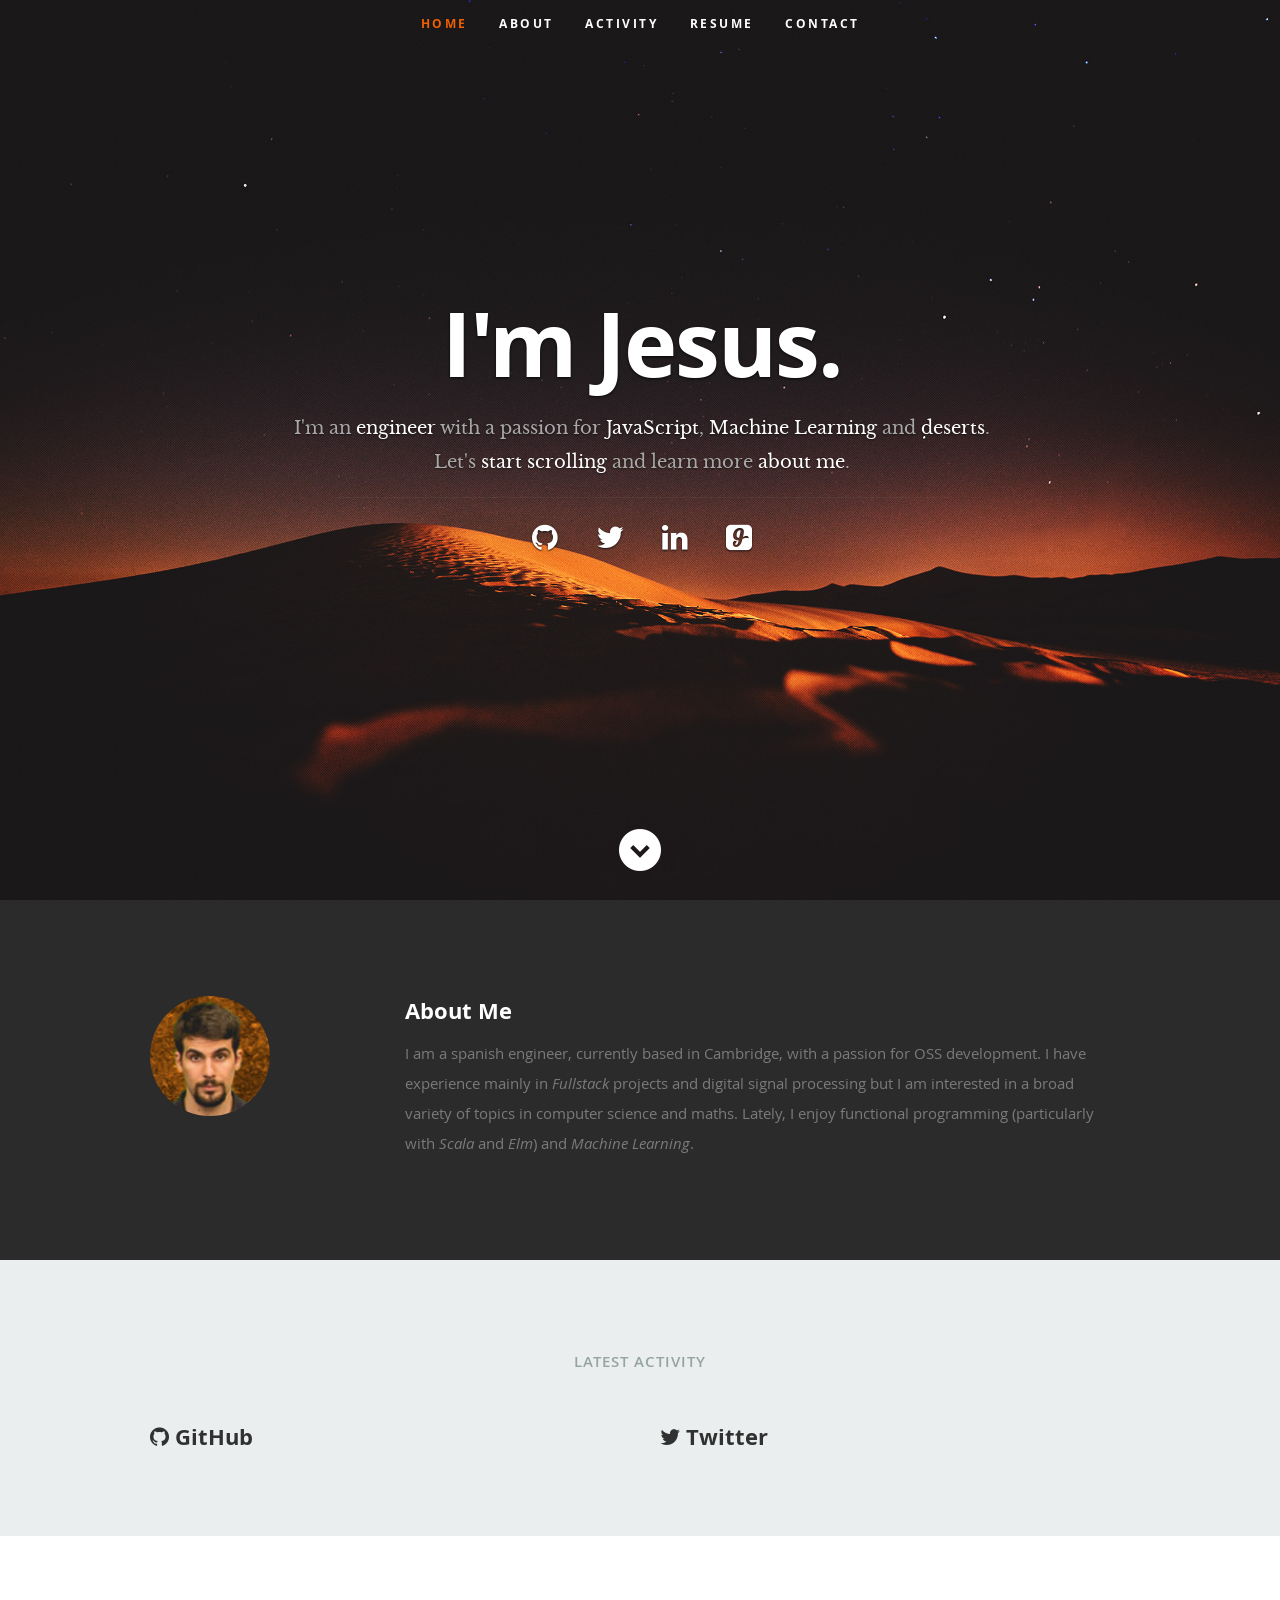
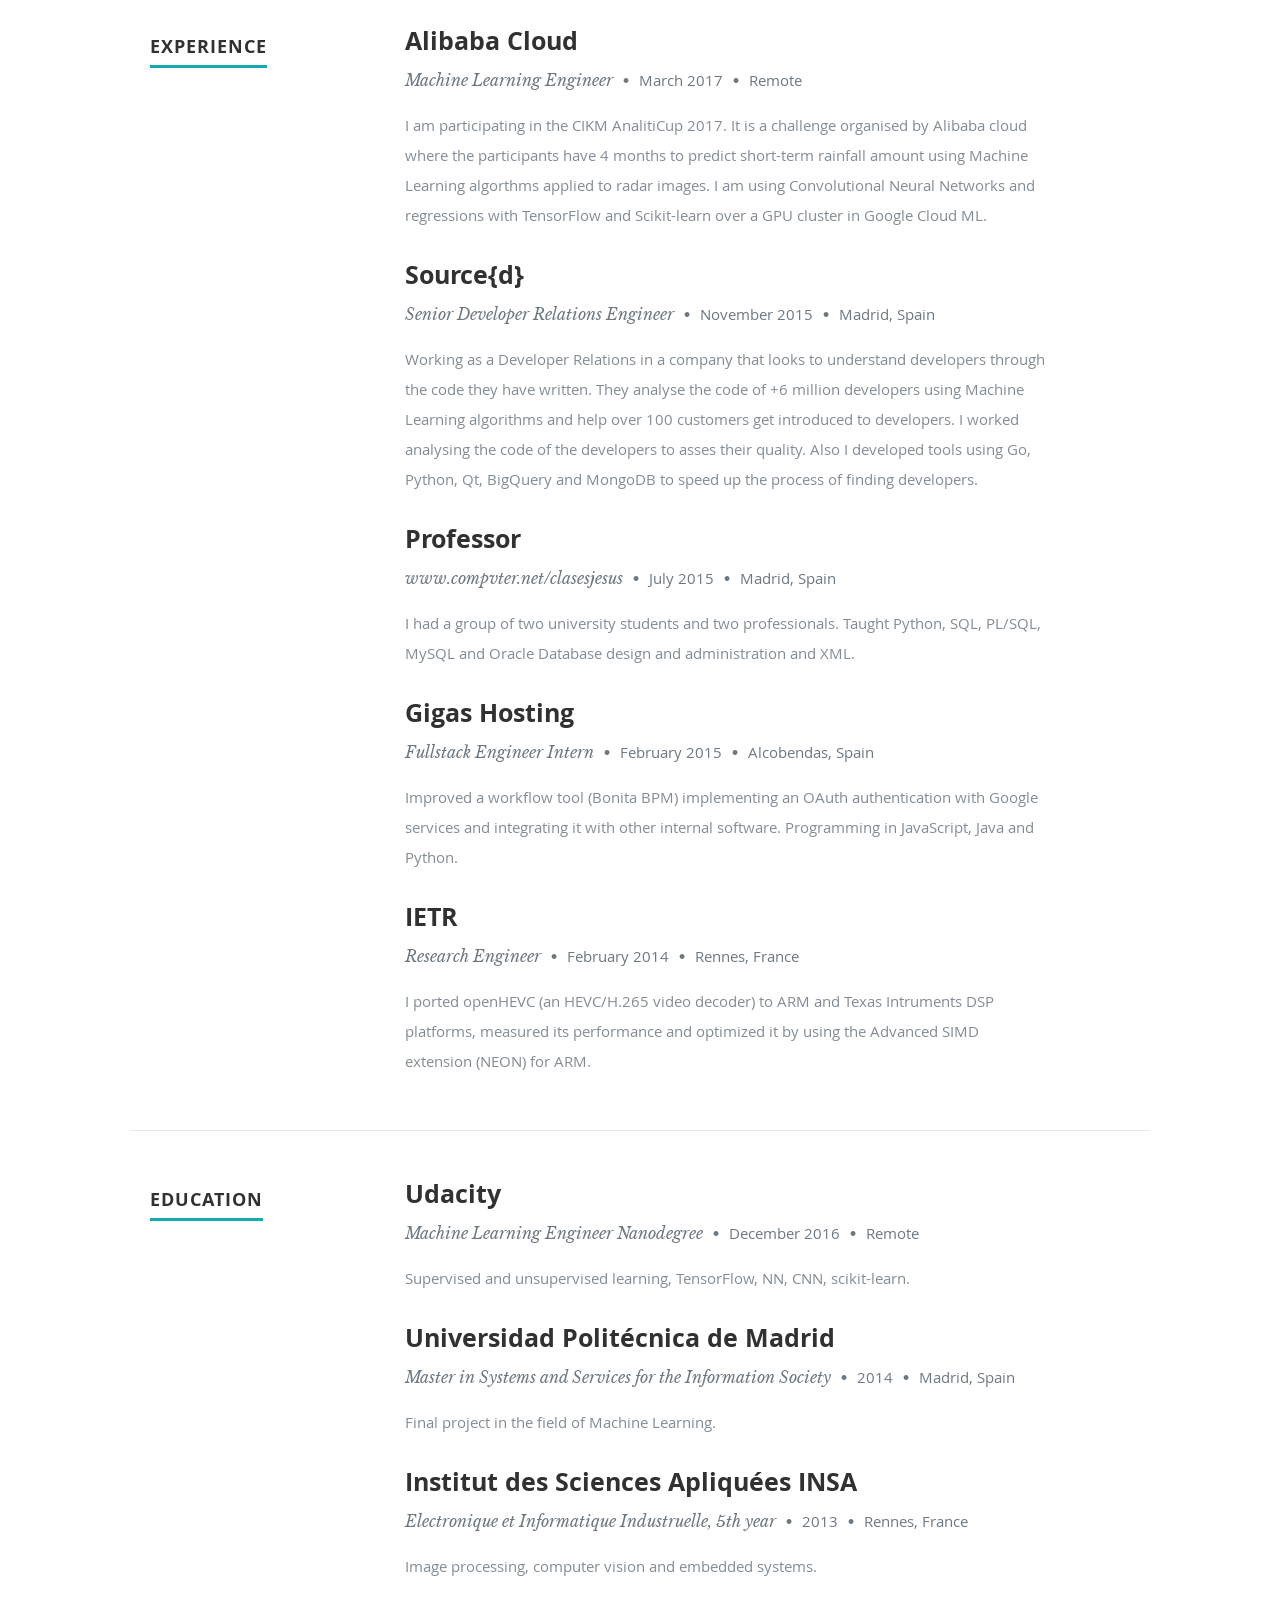
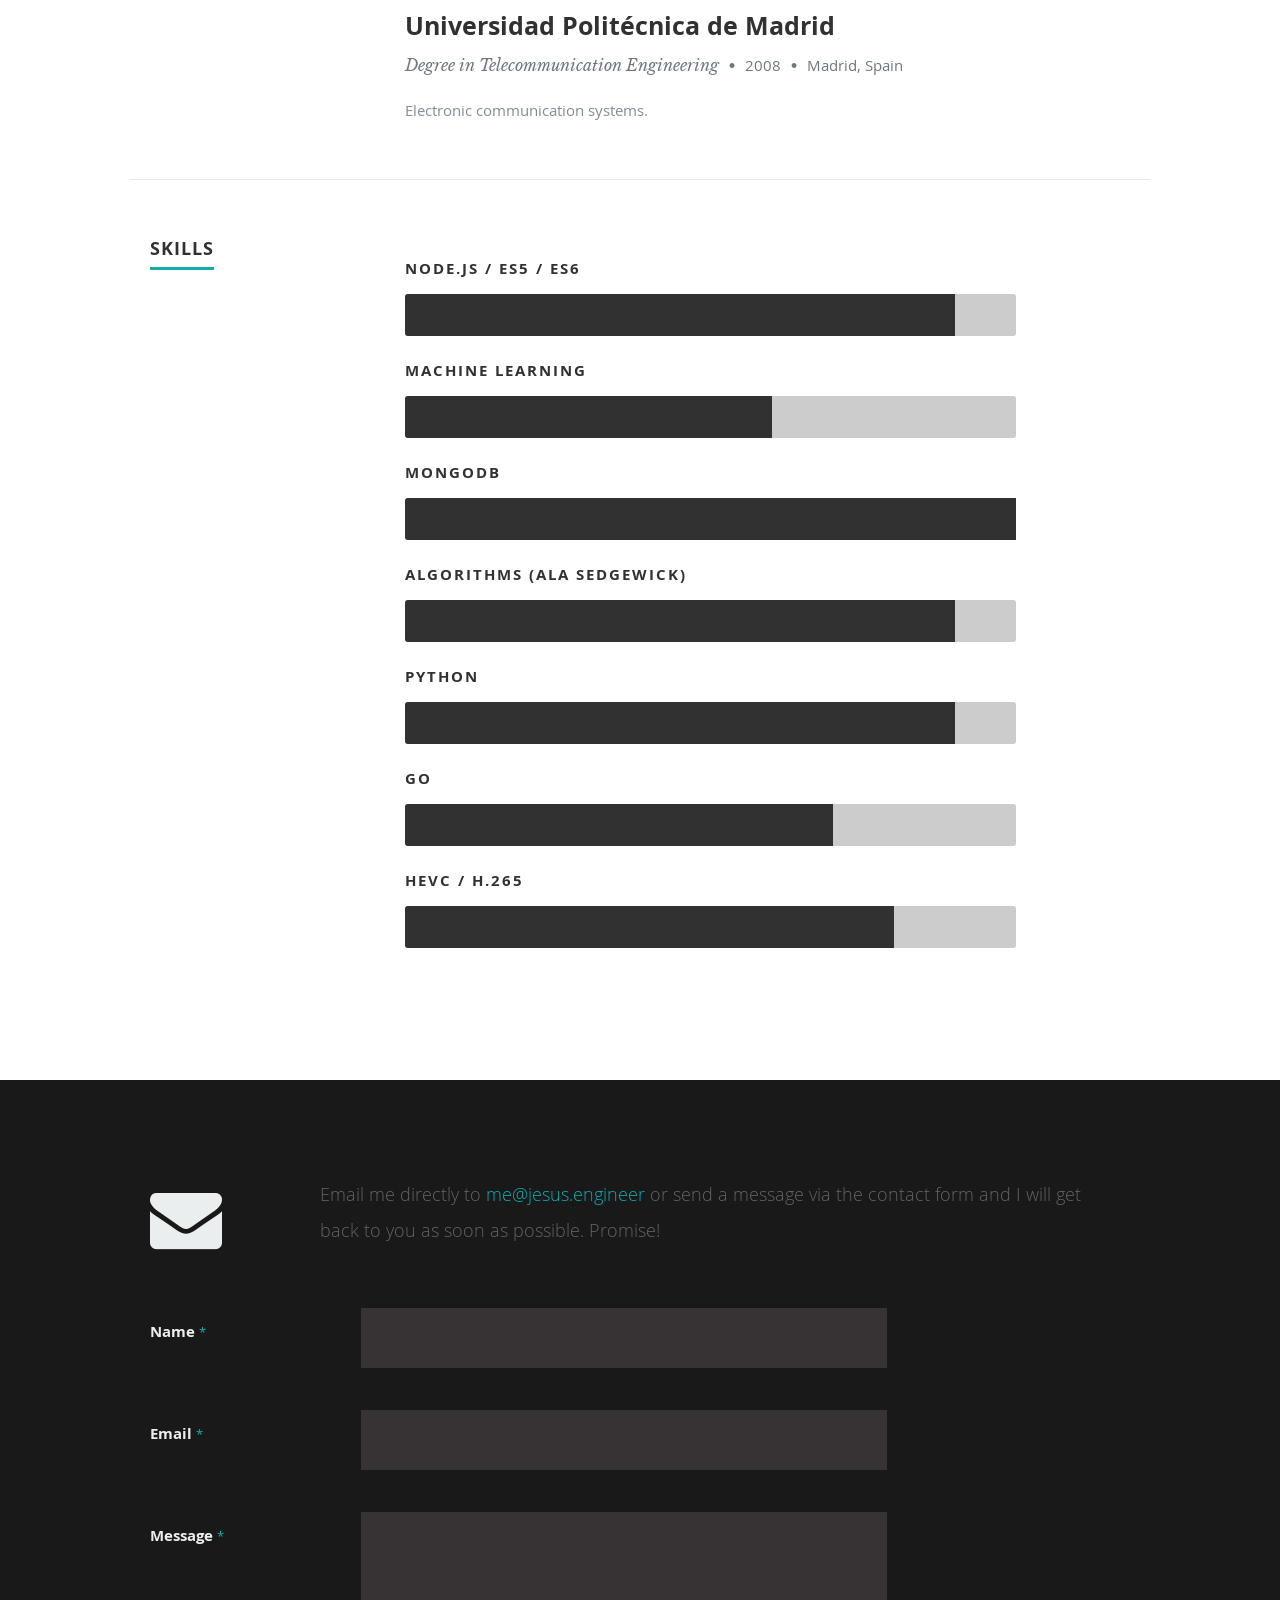
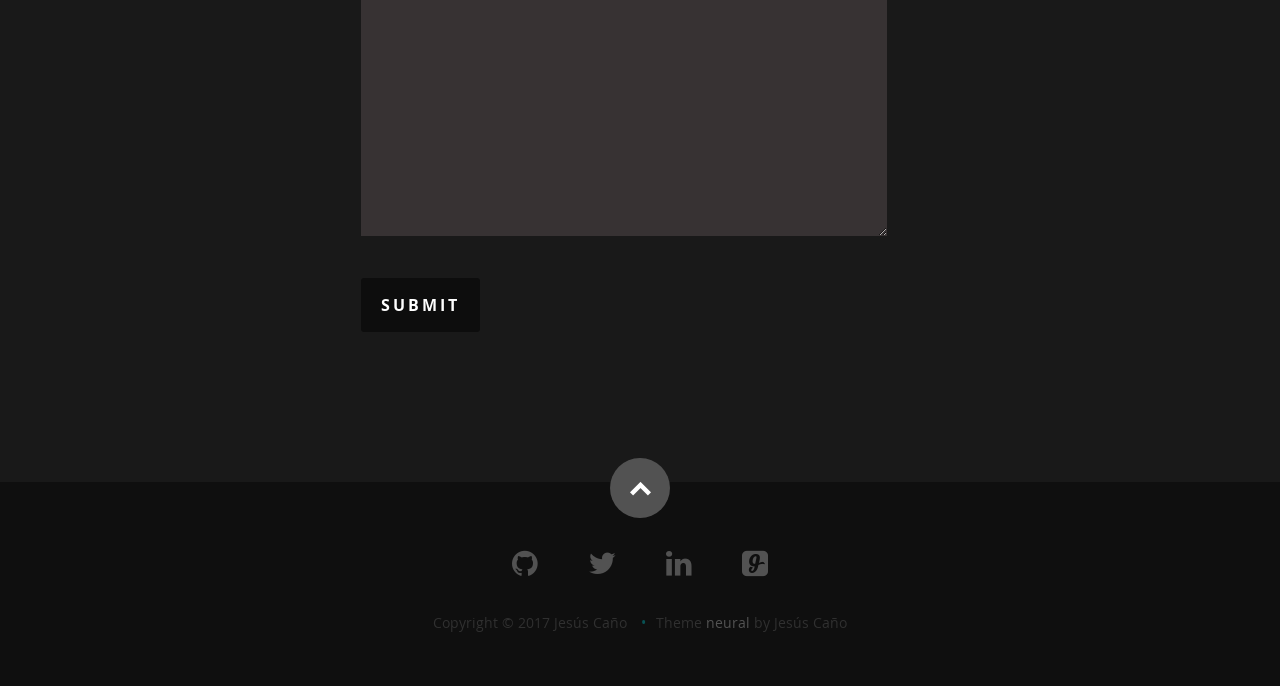
<file: index.html>
<!DOCTYPE html>
<html>
<head>
    <!-- so meta -->
    <meta charset="utf-8">
    <!-- <meta http-equiv="X-UA-Compatible" content="IE=edge">
	 <meta name="HandheldFriendly" content="True"> -->
    <meta name="description" content="">
    <meta name="author" content="">
    <meta name="viewport" content="width=device-width, initial-scale=1, maximum-scale=1" />
    
        
          
              <link rel="shortcut icon" href="/images/favicon.ico">
          
        
        
          
            <link rel="icon" type="image/png" href="/images/favicon-192x192.png" sizes="192x192">
          
        
        
          
            <link rel="apple-touch-icon" sizes="180x180" href="/images/apple-touch-icon.png">
          
        
    
    <!-- title -->
    <title>I&#39;m Jesus.</title>
    <!-- styles -->
    <link rel="stylesheet" href="/css/default.css">
    <link rel="stylesheet" href="/css/layout.css">
    <link rel="stylesheet" href="/css/media-queries.css">
    <link rel="stylesheet" href="/lib/justified-gallery/justifiedGallery.min.css">
    <link rel="stylesheet" href="/css/style.css">
    <!-- rss -->
    
    
    <!-- jquery -->
    <script src="/js/modernizr.js"></script>

    <!-- Piwik -->
    <script type="text/javascript">
        var _paq = _paq || [];
        /* tracker methods like "setCustomDimension" should be called before "trackPageView" */
        _paq.push(['trackPageView']);
        _paq.push(['enableLinkTracking']);
        (function() {
            var u="//jesus.engineer/espiando/";
            _paq.push(['setTrackerUrl', u+'piwik.php']);
            _paq.push(['setSiteId', '1']);
            var d=document, g=d.createElement('script'), s=d.getElementsByTagName('script')[0];
            g.type='text/javascript'; g.async=true; g.defer=true; g.src=u+'piwik.js'; s.parentNode.insertBefore(g,s);
        })();
    </script>
    <!-- End Piwik Code -->

    <!-- Google Analytics -->
    
    <script>
        (function(i,s,o,g,r,a,m){i['GoogleAnalyticsObject']=r;i[r]=i[r]||function(){
                (i[r].q=i[r].q||[]).push(arguments)},i[r].l=1*new Date();a=s.createElement(o),
            m=s.getElementsByTagName(o)[0];a.async=1;a.src=g;m.parentNode.insertBefore(a,m)
        })(window,document,'script','https://www.google-analytics.com/analytics.js','ga');

        ga('create', 'UA-103635753-1', 'auto');
        ga('send', 'pageview');

    </script>
    
</head>

    <body>
	
	    <header id="home">
    <div id="nav-wrap">
	<a class="mobile-btn" href="#nav-wrap" title="Show navigation">Show navigation</a>
	<a class="mobile-btn" href="#" title="Hide navigation">Hide navigation</a>
	<ul id="nav" class="nav">
	    
		<li class="current">
		    <a class="smoothscroll" href="/#home">Home</a>
		</li>
	    
		<li class="">
		    <a class="smoothscroll" href="/#about">About</a>
		</li>
	    
		<li class="">
		    <a class="smoothscroll" href="/#activity">Activity</a>
		</li>
	    
		<li class="">
		    <a class="smoothscroll" href="/#resume">Resume</a>
		</li>
	    
		<li class="">
		    <a class="smoothscroll" href="/#contact">Contact</a>
		</li>
	    
	    
	</ul>
    </div>

    <div class="row banner">
        <div class="banner-text">
            <h1 class="responsive-headline">I'm Jesus.</h1>
            <h3>I'm an <span>engineer</span> with a passion for <span>JavaScript</span>, <span>Machine Learning</span> and <span>deserts</span>. Let's <a class="smoothscroll" href="#about">start scrolling</a> and learn more <a class="smoothscroll" href="#about">about me</a>.</h3>
            <hr />
            <ul class="social">
		
		    <li><a class="icon" target="_blank" href="http://github.com/jpcano" title=""><i class="fa fa-github"></i></a></li>
		
		    <li><a class="icon" target="_blank" href="https://twitter.com/RockingML" title=""><i class="fa fa-twitter"></i></a></li>
		
		    <li><a class="icon" target="_blank" href="https://es.linkedin.com/in/jesuscano1" title=""><i class="fa fa-linkedin"></i></a></li>
		
		    <li><a class="icon" target="_blank" href="https://www.goodreads.com/review/list/65914426" title=""><i class="fa fa-glide"></i></a></li>
		
            </ul>
        </div>
    </div>

    <p class="scrolldown">
        <a class="smoothscroll" href="/#about"><i class="icon-down-circle"></i></a>
    </p>

</header>

        
	
<section id="about">
    <div class="row">
        <div class="three columns">
	    <img class="profile-pic"  src="assets/jcanovel.jpg" alt="" />
        </div>
        <div class="nine columns main-col">
	    <h2>About Me</h2>
	    <p>I am a spanish engineer, currently based in Cambridge, with a passion for OSS development. I have experience mainly in <em>Fullstack</em> projects and digital signal processing but I am interested in a broad variety of topics in computer science and maths. Lately, I enjoy functional programming (particularly with <em>Scala</em> and <em>Elm</em>) and <em>Machine Learning</em>.</p>
	    <div class="row">
		
		<div class="columns download">
		    
		</div>
	    </div>
        </div>
    </div>
</section>




<section id="activity">
	<div class="row">
		<h1>Latest Activity</h1>
		<div class="six columns">
			<h3><i class="fa fa-github"></i> GitHub</h3>
			<ul id="github"></ul>
		</div>
		<div class="six columns">
			<h3><i class="fa fa-twitter"></i> Twitter</h3>
			<ul id="twitter"></ul>
		</div>
	</div>
</section>




<section id="resume">
    
	<div class="row resume-section">
            <div class="three columns header-col">
		<h1><span>Experience</span></h1>
            </div>
            <div class="nine columns main-col">
		
		    <div class="row item">
			<div class="twelve columns">
			    <h3>Alibaba Cloud</h3>
			    <p class="info">
				Machine Learning Engineer <span>&bull;</span>
				<em class="date">March 2017</em> <span>&bull;</span>
				<em class="date">Remote</em>
			    </p>
			    <p>
				I am participating in the CIKM AnalitiCup 2017. It is a challenge organised by Alibaba cloud where the participants have 4 months to predict short-term rainfall amount using Machine Learning algorthms applied to radar images. I am using Convolutional Neural Networks and regressions with TensorFlow and Scikit-learn over a GPU cluster in Google Cloud ML.
			    </p>
			</div>
		    </div> <!-- item end -->
		
		    <div class="row item">
			<div class="twelve columns">
			    <h3>Source{d}</h3>
			    <p class="info">
				Senior Developer Relations Engineer <span>&bull;</span>
				<em class="date">November 2015</em> <span>&bull;</span>
				<em class="date">Madrid, Spain</em>
			    </p>
			    <p>
				Working as a Developer Relations in a company that looks to understand developers through the code they have written. They analyse the code of +6 million developers using Machine Learning algorithms and help over 100 customers get introduced to developers. I worked analysing the code of the developers to asses their quality. Also I developed tools using Go, Python, Qt, BigQuery and MongoDB to speed up the process of finding developers.
			    </p>
			</div>
		    </div> <!-- item end -->
		
		    <div class="row item">
			<div class="twelve columns">
			    <h3>Professor</h3>
			    <p class="info">
				www.compvter.net/clasesjesus <span>&bull;</span>
				<em class="date">July 2015</em> <span>&bull;</span>
				<em class="date">Madrid, Spain</em>
			    </p>
			    <p>
				I had a group of two university students and two professionals. Taught Python, SQL, PL/SQL, MySQL and Oracle Database design and administration and XML.
			    </p>
			</div>
		    </div> <!-- item end -->
		
		    <div class="row item">
			<div class="twelve columns">
			    <h3>Gigas Hosting</h3>
			    <p class="info">
				Fullstack Engineer Intern <span>&bull;</span>
				<em class="date">February 2015</em> <span>&bull;</span>
				<em class="date">Alcobendas, Spain</em>
			    </p>
			    <p>
				Improved a workflow tool (Bonita BPM) implementing an OAuth authentication with Google services and integrating it with other internal software. Programming in JavaScript, Java and Python.
			    </p>
			</div>
		    </div> <!-- item end -->
		
		    <div class="row item">
			<div class="twelve columns">
			    <h3>IETR</h3>
			    <p class="info">
				Research Engineer <span>&bull;</span>
				<em class="date">February 2014</em> <span>&bull;</span>
				<em class="date">Rennes, France</em>
			    </p>
			    <p>
				I ported openHEVC (an HEVC/H.265 video decoder) to ARM and Texas Intruments DSP platforms, measured its performance and optimized it by using the Advanced SIMD extension (NEON) for ARM.
			    </p>
			</div>
		    </div> <!-- item end -->
		
	    </div>
	</div>
    
	<div class="row resume-section">
            <div class="three columns header-col">
		<h1><span>Education</span></h1>
            </div>
            <div class="nine columns main-col">
		
		    <div class="row item">
			<div class="twelve columns">
			    <h3>Udacity</h3>
			    <p class="info">
				Machine Learning Engineer Nanodegree <span>&bull;</span>
				<em class="date">December 2016</em> <span>&bull;</span>
				<em class="date">Remote</em>
			    </p>
			    <p>
				Supervised and unsupervised learning, TensorFlow, NN, CNN, scikit-learn.
			    </p>
			</div>
		    </div> <!-- item end -->
		
		    <div class="row item">
			<div class="twelve columns">
			    <h3>Universidad Politécnica de Madrid</h3>
			    <p class="info">
				Master in Systems and Services for the Information Society <span>&bull;</span>
				<em class="date">2014</em> <span>&bull;</span>
				<em class="date">Madrid, Spain</em>
			    </p>
			    <p>
				Final project in the field of Machine Learning.
			    </p>
			</div>
		    </div> <!-- item end -->
		
		    <div class="row item">
			<div class="twelve columns">
			    <h3>Institut des Sciences Apliquées INSA</h3>
			    <p class="info">
				Electronique et Informatique Industruelle, 5th year <span>&bull;</span>
				<em class="date">2013</em> <span>&bull;</span>
				<em class="date">Rennes, France</em>
			    </p>
			    <p>
				Image processing, computer vision and embedded systems.
			    </p>
			</div>
		    </div> <!-- item end -->
		
		    <div class="row item">
			<div class="twelve columns">
			    <h3>Universidad Politécnica de Madrid</h3>
			    <p class="info">
				Degree in Telecommunication Engineering <span>&bull;</span>
				<em class="date">2008</em> <span>&bull;</span>
				<em class="date">Madrid, Spain</em>
			    </p>
			    <p>
				Electronic communication systems.
			    </p>
			</div>
		    </div> <!-- item end -->
		
	    </div>
	</div>
    
    
    <div class="row skill">
        <div class="three columns header-col">
            <h1><span>Skills</span></h1>
        </div>
        <div class="nine columns main-col">
            <p></p>
	    <div class="bars">
		<ul class="skills">
		    
			<li><span class="bar-expand" style="width:90%;"></span>
			    <em>Node.js / ES5 / ES6</em>
			</li>
		    
			<li><span class="bar-expand" style="width:60%;"></span>
			    <em>Machine Learning</em>
			</li>
		    
			<li><span class="bar-expand" style="width:100%;"></span>
			    <em>MongoDB</em>
			</li>
		    
			<li><span class="bar-expand" style="width:90%;"></span>
			    <em>Algorithms (ALA Sedgewick)</em>
			</li>
		    
			<li><span class="bar-expand" style="width:90%;"></span>
			    <em>Python</em>
			</li>
		    
			<li><span class="bar-expand" style="width:70%;"></span>
			    <em>Go</em>
			</li>
		    
			<li><span class="bar-expand" style="width:80%;"></span>
			    <em>HEVC / h.265</em>
			</li>
		    
		</ul>
	    </div>
	</div>
    </div>
    
</section>



<section id="contact">
    <div class="row section-head">
        <div class="two columns header-col">
            <h1><span>Get In Touch.</span></h1>
        </div>
        <div class="ten columns">
            <p class="lead">Email me directly to <a href='&#109;ailt&#111;&#58;m%65&#64;&#106;esus&#46;e%6E%67%&#54;&#57;n%f65&#37;&#54;5&#114;'>me&#64;jesu&#115;&#46;en&#103;ine&#101;r</a> or send a message via the contact form and I will get back to you as soon as possible. Promise! </p>
        </div>
    </div>

    <div class="row">
        <div class="ten columns">
            <form method="POST" action="http://formspree.io/m%65&#64;&#106;esus&#46;e%6E%67%&#54;&#57;n%65&#37;&#54;5&#114;" id="contactForm" name="contactForm">
		<fieldset>
                    <div>
			<label for="contactName">Name <span class="required">*</span></label>
			<input type="text" value="" size="35" id="contactName" name="Name">
                    </div>
                    <div>
			<label for="contactEmail">Email <span class="required">*</span></label>
			<input type="text" value="" size="35" id="contactEmail" name="Email">
                    </div>
                    <!-- <div>
			 <label for="contactSubject">Subject</label>
			 <input type="text" value="" size="35" id="contactSubject" name="Subject">
			 </div> -->
                    <div>
			<label for="contactMessage">Message <span class="required">*</span></label>
			<textarea cols="50" rows="12" id="contactMessage" name="Message"></textarea>
                    </div>
                    <div>
			<button class="submit">Submit</button>
			<span id="image-loader">
                            <img alt="" src="images/loader.gif">
			</span>
                    </div>
		</fieldset>
	    </form> <!-- Form End -->

            <!-- contact-warning -->
            <div id="message-warning">You need to enter all the required fields and a valid email address.</div>
            <!-- contact-success -->
	    <div id="message-success">
                <i class="fa fa-check"></i>Thank you! Now I will test if your are a human<br>
	    </div>

        </div>

</section> <!-- Contact Section End-->


	<footer>
    <div class="row">
        <div class="twelve columns">
            <ul class="social-links">
		
		    <li><a class="icon" target="_blank" href="http://github.com/jpcano" title=""><i class="fa fa-github"></i></a></li>
		
		    <li><a class="icon" target="_blank" href="https://twitter.com/RockingML" title=""><i class="fa fa-twitter"></i></a></li>
		
		    <li><a class="icon" target="_blank" href="https://es.linkedin.com/in/jesuscano1" title=""><i class="fa fa-linkedin"></i></a></li>
		
		    <li><a class="icon" target="_blank" href="https://www.goodreads.com/review/list/65914426" title=""><i class="fa fa-glide"></i></a></li>
		
            </ul>

            <ul class="copyright">
		<li>Copyright &copy; 2017 Jes&uacute;s Ca&ntilde;o</li>
		<li>Theme <a href="https://github.com/jpcano/neural" target="_blank">neural</a> by Jes&uacute;s Ca&ntilde;o</li>
            </ul>

        </div>
	<!-- TODO: Does not work with smoothscroll -->
        <div id="go-top"><a class="" title="Back to Top" href="#top"><i class="icon-up-open"></i></a></div>

    </div>

</footer> <!-- Footer End-->

	<script src="http://ajax.googleapis.com/ajax/libs/jquery/1.10.2/jquery.min.js"></script>
<script>window.jQuery || document.write('<script src="js/jquery-1.10.2.min.js"><\/script>')</script>
<script src="/js/jquery-migrate-1.2.1.min.js"></script>
<script src="/js/waypoints.js"></script>
<script src="/js/jquery.fittext.js"></script>
<script src="/lib/justified-gallery/jquery.justifiedGallery.min.js"></script>
<script src="/js/Autolinker.min.js"></script>
<script src="/js/init.js"></script>

<!-- Disqus Comments -->


    </body>
</html>
</file>
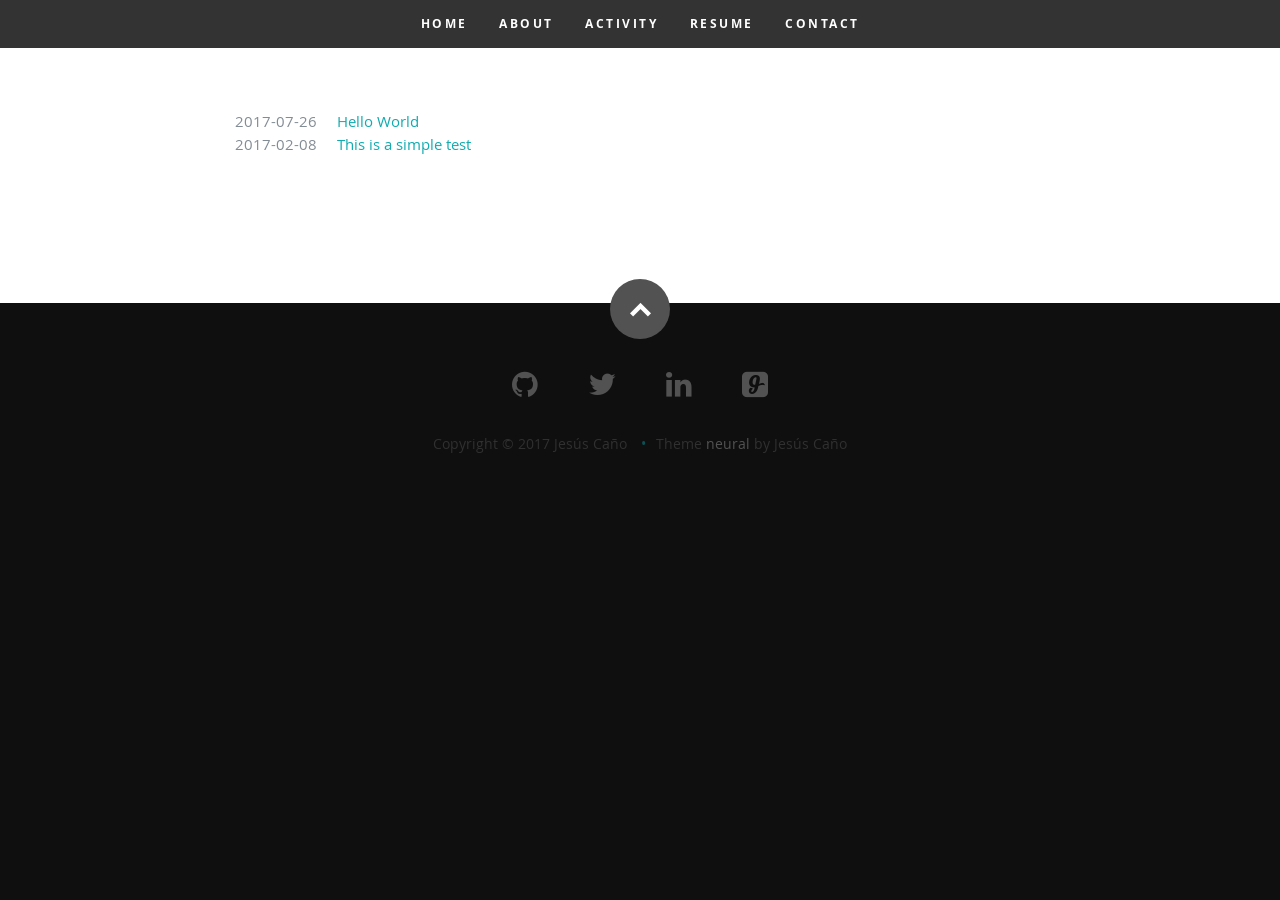
<file: archives/index.html>
<!DOCTYPE html>
<html>
<head>
    <!-- so meta -->
    <meta charset="utf-8">
    <!-- <meta http-equiv="X-UA-Compatible" content="IE=edge">
	 <meta name="HandheldFriendly" content="True"> -->
    <meta name="description" content="">
    <meta name="author" content="">
    <meta name="viewport" content="width=device-width, initial-scale=1, maximum-scale=1" />
    
        
          
              <link rel="shortcut icon" href="/images/favicon.ico">
          
        
        
          
            <link rel="icon" type="image/png" href="/images/favicon-192x192.png" sizes="192x192">
          
        
        
          
            <link rel="apple-touch-icon" sizes="180x180" href="/images/apple-touch-icon.png">
          
        
    
    <!-- title -->
    <title>I&#39;m Jesus.</title>
    <!-- styles -->
    <link rel="stylesheet" href="/css/default.css">
    <link rel="stylesheet" href="/css/layout.css">
    <link rel="stylesheet" href="/css/media-queries.css">
    <link rel="stylesheet" href="/lib/justified-gallery/justifiedGallery.min.css">
    <link rel="stylesheet" href="/css/style.css">
    <!-- rss -->
    
    
    <!-- jquery -->
    <script src="/js/modernizr.js"></script>

    <!-- Piwik -->
    <script type="text/javascript">
        var _paq = _paq || [];
        /* tracker methods like "setCustomDimension" should be called before "trackPageView" */
        _paq.push(['trackPageView']);
        _paq.push(['enableLinkTracking']);
        (function() {
            var u="//jesus.engineer/espiando/";
            _paq.push(['setTrackerUrl', u+'piwik.php']);
            _paq.push(['setSiteId', '1']);
            var d=document, g=d.createElement('script'), s=d.getElementsByTagName('script')[0];
            g.type='text/javascript'; g.async=true; g.defer=true; g.src=u+'piwik.js'; s.parentNode.insertBefore(g,s);
        })();
    </script>
    <!-- End Piwik Code -->

    <!-- Google Analytics -->
    
    <script>
        (function(i,s,o,g,r,a,m){i['GoogleAnalyticsObject']=r;i[r]=i[r]||function(){
                (i[r].q=i[r].q||[]).push(arguments)},i[r].l=1*new Date();a=s.createElement(o),
            m=s.getElementsByTagName(o)[0];a.async=1;a.src=g;m.parentNode.insertBefore(a,m)
        })(window,document,'script','https://www.google-analytics.com/analytics.js','ga');

        ga('create', 'UA-103635753-1', 'auto');
        ga('send', 'pageview');

    </script>
    
</head>

    <body>
	
            <header id="home2">
<div id="nav-wrap" class="opaque">
	<a class="mobile-btn" href="#nav-wrap" title="Show navigation">Show navigation</a>
	<a class="mobile-btn" href="#" title="Hide navigation">Hide navigation</a>
	<ul id="nav" class="nav">
	    
		<li>
		    <a href="/#home">Home</a>
		</li>
	    
		<li>
		    <a href="/#about">About</a>
		</li>
	    
		<li>
		    <a href="/#activity">Activity</a>
		</li>
	    
		<li>
		    <a href="/#resume">Resume</a>
		</li>
	    
		<li>
		    <a href="/#contact">Contact</a>
		</li>
	    
	    
		
	    
	</ul>
    </div>
</header>



	
	<div class="post">
    <div class="row add-bottom">
	<div class="ten column centered add-bottom">
	    <ul class="post-list">
		
		    <li class="post-item">
			
    <span class="meta">
        <time datetime="2017-07-26T21:09:23.708Z" itemprop="datePublished">2017-07-26</time>
    </span>


			<span>
    
        <a class="" href="/2017/07/26/hello-world/">Hello World</a>
    


<span>
		    </li>
		
		    <li class="post-item">
			
    <span class="meta">
        <time datetime="2017-02-08T11:31:36.000Z" itemprop="datePublished">2017-02-08</time>
    </span>


			<span>
    
        <a class="" href="/2017/02/08/test/">This is a simple test</a>
    


<span>
		    </li>
		
	    </ul>
	</div>
    </div>
</div>


	<footer>
    <div class="row">
        <div class="twelve columns">
            <ul class="social-links">
		
		    <li><a class="icon" target="_blank" href="http://github.com/jpcano" title=""><i class="fa fa-github"></i></a></li>
		
		    <li><a class="icon" target="_blank" href="https://twitter.com/RockingML" title=""><i class="fa fa-twitter"></i></a></li>
		
		    <li><a class="icon" target="_blank" href="https://es.linkedin.com/in/jesuscano1" title=""><i class="fa fa-linkedin"></i></a></li>
		
		    <li><a class="icon" target="_blank" href="https://www.goodreads.com/review/list/65914426" title=""><i class="fa fa-glide"></i></a></li>
		
            </ul>

            <ul class="copyright">
		<li>Copyright &copy; 2017 Jes&uacute;s Ca&ntilde;o</li>
		<li>Theme <a href="https://github.com/jpcano/neural" target="_blank">neural</a> by Jes&uacute;s Ca&ntilde;o</li>
            </ul>

        </div>
	<!-- TODO: Does not work with smoothscroll -->
        <div id="go-top"><a class="" title="Back to Top" href="#top"><i class="icon-up-open"></i></a></div>

    </div>

</footer> <!-- Footer End-->

	<script src="http://ajax.googleapis.com/ajax/libs/jquery/1.10.2/jquery.min.js"></script>
<script>window.jQuery || document.write('<script src="js/jquery-1.10.2.min.js"><\/script>')</script>
<script src="/js/jquery-migrate-1.2.1.min.js"></script>
<script src="/js/waypoints.js"></script>
<script src="/js/jquery.fittext.js"></script>
<script src="/lib/justified-gallery/jquery.justifiedGallery.min.js"></script>
<script src="/js/Autolinker.min.js"></script>
<script src="/js/init.js"></script>

<!-- Disqus Comments -->


    </body>
</html>
</file>
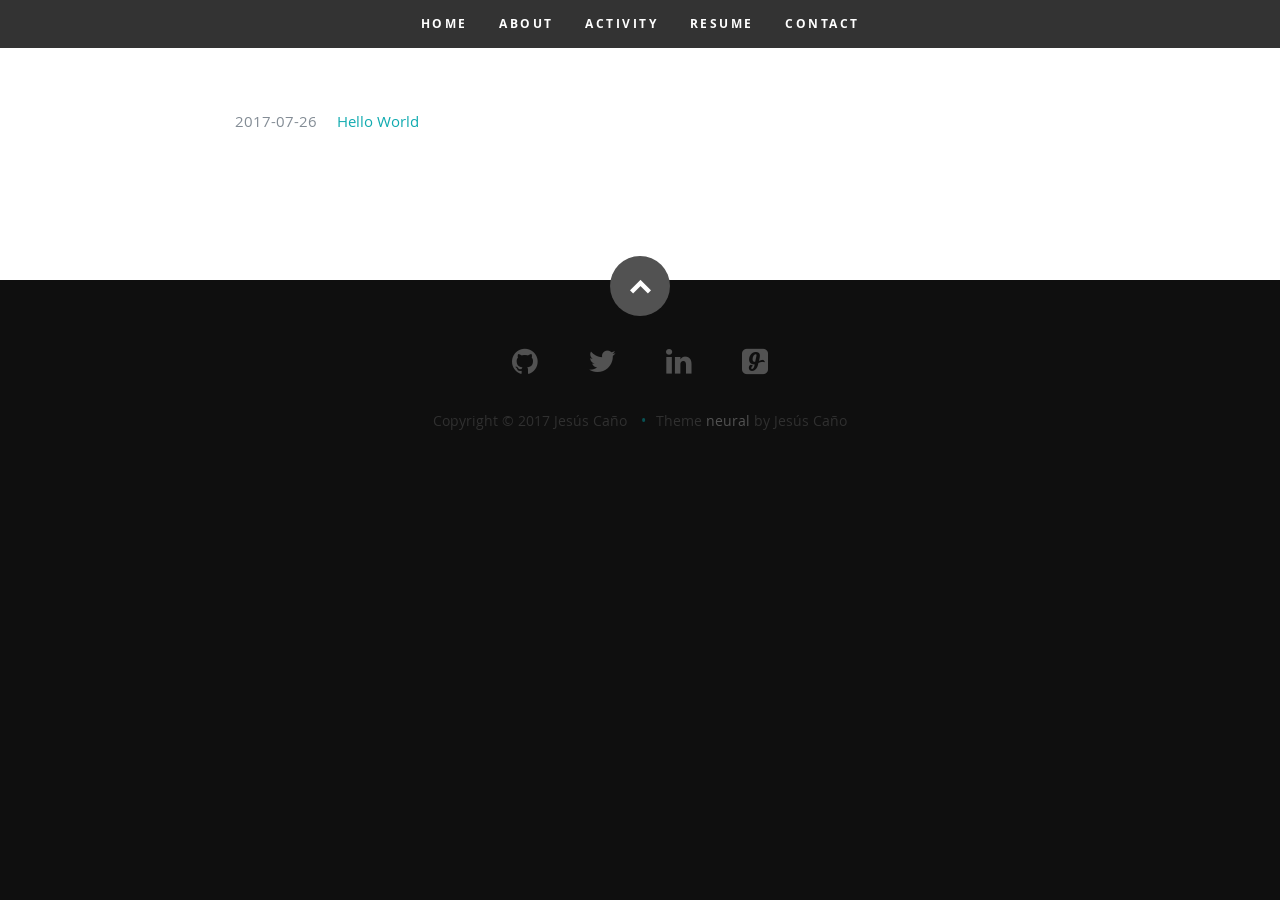
<file: tags/hola/index.html>
<!DOCTYPE html>
<html>
<head>
    <!-- so meta -->
    <meta charset="utf-8">
    <!-- <meta http-equiv="X-UA-Compatible" content="IE=edge">
	 <meta name="HandheldFriendly" content="True"> -->
    <meta name="description" content="">
    <meta name="author" content="">
    <meta name="viewport" content="width=device-width, initial-scale=1, maximum-scale=1" />
    
        
          
              <link rel="shortcut icon" href="/images/favicon.ico">
          
        
        
          
            <link rel="icon" type="image/png" href="/images/favicon-192x192.png" sizes="192x192">
          
        
        
          
            <link rel="apple-touch-icon" sizes="180x180" href="/images/apple-touch-icon.png">
          
        
    
    <!-- title -->
    <title>I&#39;m Jesus.</title>
    <!-- styles -->
    <link rel="stylesheet" href="/css/default.css">
    <link rel="stylesheet" href="/css/layout.css">
    <link rel="stylesheet" href="/css/media-queries.css">
    <link rel="stylesheet" href="/lib/justified-gallery/justifiedGallery.min.css">
    <link rel="stylesheet" href="/css/style.css">
    <!-- rss -->
    
    
    <!-- jquery -->
    <script src="/js/modernizr.js"></script>

    <!-- Piwik -->
    <script type="text/javascript">
        var _paq = _paq || [];
        /* tracker methods like "setCustomDimension" should be called before "trackPageView" */
        _paq.push(['trackPageView']);
        _paq.push(['enableLinkTracking']);
        (function() {
            var u="//jesus.engineer/espiando/";
            _paq.push(['setTrackerUrl', u+'piwik.php']);
            _paq.push(['setSiteId', '1']);
            var d=document, g=d.createElement('script'), s=d.getElementsByTagName('script')[0];
            g.type='text/javascript'; g.async=true; g.defer=true; g.src=u+'piwik.js'; s.parentNode.insertBefore(g,s);
        })();
    </script>
    <!-- End Piwik Code -->

    <!-- Google Analytics -->
    
    <script>
        (function(i,s,o,g,r,a,m){i['GoogleAnalyticsObject']=r;i[r]=i[r]||function(){
                (i[r].q=i[r].q||[]).push(arguments)},i[r].l=1*new Date();a=s.createElement(o),
            m=s.getElementsByTagName(o)[0];a.async=1;a.src=g;m.parentNode.insertBefore(a,m)
        })(window,document,'script','https://www.google-analytics.com/analytics.js','ga');

        ga('create', 'UA-103635753-1', 'auto');
        ga('send', 'pageview');

    </script>
    
</head>

    <body>
	
            <header id="home2">
<div id="nav-wrap" class="opaque">
	<a class="mobile-btn" href="#nav-wrap" title="Show navigation">Show navigation</a>
	<a class="mobile-btn" href="#" title="Hide navigation">Hide navigation</a>
	<ul id="nav" class="nav">
	    
		<li>
		    <a href="/#home">Home</a>
		</li>
	    
		<li>
		    <a href="/#about">About</a>
		</li>
	    
		<li>
		    <a href="/#activity">Activity</a>
		</li>
	    
		<li>
		    <a href="/#resume">Resume</a>
		</li>
	    
		<li>
		    <a href="/#contact">Contact</a>
		</li>
	    
	    
		
	    
	</ul>
    </div>
</header>



	
	<div class="post">
    <div class="row add-bottom">
	<div class="ten column centered add-bottom">
	    <ul class="post-list">
		
		    <li class="post-item">
			
    <span class="meta">
        <time datetime="2017-07-26T21:09:23.708Z" itemprop="datePublished">2017-07-26</time>
    </span>


			<span>
    
        <a class="" href="/2017/07/26/hello-world/">Hello World</a>
    


<span>
		    </li>
		
	    </ul>
	</div>
    </div>
</div>


	<footer>
    <div class="row">
        <div class="twelve columns">
            <ul class="social-links">
		
		    <li><a class="icon" target="_blank" href="http://github.com/jpcano" title=""><i class="fa fa-github"></i></a></li>
		
		    <li><a class="icon" target="_blank" href="https://twitter.com/RockingML" title=""><i class="fa fa-twitter"></i></a></li>
		
		    <li><a class="icon" target="_blank" href="https://es.linkedin.com/in/jesuscano1" title=""><i class="fa fa-linkedin"></i></a></li>
		
		    <li><a class="icon" target="_blank" href="https://www.goodreads.com/review/list/65914426" title=""><i class="fa fa-glide"></i></a></li>
		
            </ul>

            <ul class="copyright">
		<li>Copyright &copy; 2017 Jes&uacute;s Ca&ntilde;o</li>
		<li>Theme <a href="https://github.com/jpcano/neural" target="_blank">neural</a> by Jes&uacute;s Ca&ntilde;o</li>
            </ul>

        </div>
	<!-- TODO: Does not work with smoothscroll -->
        <div id="go-top"><a class="" title="Back to Top" href="#top"><i class="icon-up-open"></i></a></div>

    </div>

</footer> <!-- Footer End-->

	<script src="http://ajax.googleapis.com/ajax/libs/jquery/1.10.2/jquery.min.js"></script>
<script>window.jQuery || document.write('<script src="js/jquery-1.10.2.min.js"><\/script>')</script>
<script src="/js/jquery-migrate-1.2.1.min.js"></script>
<script src="/js/waypoints.js"></script>
<script src="/js/jquery.fittext.js"></script>
<script src="/lib/justified-gallery/jquery.justifiedGallery.min.js"></script>
<script src="/js/Autolinker.min.js"></script>
<script src="/js/init.js"></script>

<!-- Disqus Comments -->


    </body>
</html>
</file>
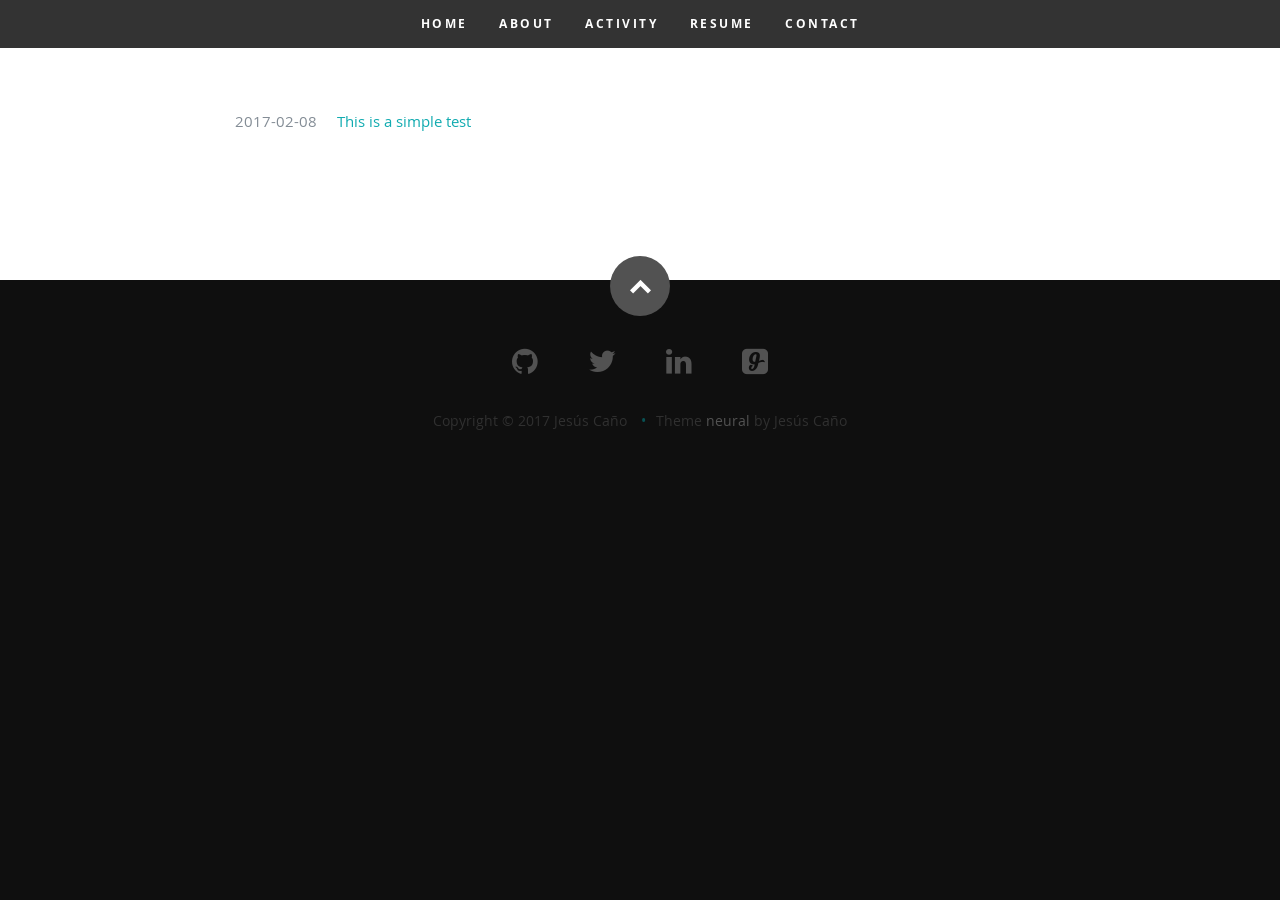
<file: tags/test1/index.html>
<!DOCTYPE html>
<html>
<head>
    <!-- so meta -->
    <meta charset="utf-8">
    <!-- <meta http-equiv="X-UA-Compatible" content="IE=edge">
	 <meta name="HandheldFriendly" content="True"> -->
    <meta name="description" content="">
    <meta name="author" content="">
    <meta name="viewport" content="width=device-width, initial-scale=1, maximum-scale=1" />
    
        
          
              <link rel="shortcut icon" href="/images/favicon.ico">
          
        
        
          
            <link rel="icon" type="image/png" href="/images/favicon-192x192.png" sizes="192x192">
          
        
        
          
            <link rel="apple-touch-icon" sizes="180x180" href="/images/apple-touch-icon.png">
          
        
    
    <!-- title -->
    <title>I&#39;m Jesus.</title>
    <!-- styles -->
    <link rel="stylesheet" href="/css/default.css">
    <link rel="stylesheet" href="/css/layout.css">
    <link rel="stylesheet" href="/css/media-queries.css">
    <link rel="stylesheet" href="/lib/justified-gallery/justifiedGallery.min.css">
    <link rel="stylesheet" href="/css/style.css">
    <!-- rss -->
    
    
    <!-- jquery -->
    <script src="/js/modernizr.js"></script>

    <!-- Piwik -->
    <script type="text/javascript">
        var _paq = _paq || [];
        /* tracker methods like "setCustomDimension" should be called before "trackPageView" */
        _paq.push(['trackPageView']);
        _paq.push(['enableLinkTracking']);
        (function() {
            var u="//jesus.engineer/espiando/";
            _paq.push(['setTrackerUrl', u+'piwik.php']);
            _paq.push(['setSiteId', '1']);
            var d=document, g=d.createElement('script'), s=d.getElementsByTagName('script')[0];
            g.type='text/javascript'; g.async=true; g.defer=true; g.src=u+'piwik.js'; s.parentNode.insertBefore(g,s);
        })();
    </script>
    <!-- End Piwik Code -->

    <!-- Google Analytics -->
    
    <script>
        (function(i,s,o,g,r,a,m){i['GoogleAnalyticsObject']=r;i[r]=i[r]||function(){
                (i[r].q=i[r].q||[]).push(arguments)},i[r].l=1*new Date();a=s.createElement(o),
            m=s.getElementsByTagName(o)[0];a.async=1;a.src=g;m.parentNode.insertBefore(a,m)
        })(window,document,'script','https://www.google-analytics.com/analytics.js','ga');

        ga('create', 'UA-103635753-1', 'auto');
        ga('send', 'pageview');

    </script>
    
</head>

    <body>
	
            <header id="home2">
<div id="nav-wrap" class="opaque">
	<a class="mobile-btn" href="#nav-wrap" title="Show navigation">Show navigation</a>
	<a class="mobile-btn" href="#" title="Hide navigation">Hide navigation</a>
	<ul id="nav" class="nav">
	    
		<li>
		    <a href="/#home">Home</a>
		</li>
	    
		<li>
		    <a href="/#about">About</a>
		</li>
	    
		<li>
		    <a href="/#activity">Activity</a>
		</li>
	    
		<li>
		    <a href="/#resume">Resume</a>
		</li>
	    
		<li>
		    <a href="/#contact">Contact</a>
		</li>
	    
	    
		
	    
	</ul>
    </div>
</header>



	
	<div class="post">
    <div class="row add-bottom">
	<div class="ten column centered add-bottom">
	    <ul class="post-list">
		
		    <li class="post-item">
			
    <span class="meta">
        <time datetime="2017-02-08T11:31:36.000Z" itemprop="datePublished">2017-02-08</time>
    </span>


			<span>
    
        <a class="" href="/2017/02/08/test/">This is a simple test</a>
    


<span>
		    </li>
		
	    </ul>
	</div>
    </div>
</div>


	<footer>
    <div class="row">
        <div class="twelve columns">
            <ul class="social-links">
		
		    <li><a class="icon" target="_blank" href="http://github.com/jpcano" title=""><i class="fa fa-github"></i></a></li>
		
		    <li><a class="icon" target="_blank" href="https://twitter.com/RockingML" title=""><i class="fa fa-twitter"></i></a></li>
		
		    <li><a class="icon" target="_blank" href="https://es.linkedin.com/in/jesuscano1" title=""><i class="fa fa-linkedin"></i></a></li>
		
		    <li><a class="icon" target="_blank" href="https://www.goodreads.com/review/list/65914426" title=""><i class="fa fa-glide"></i></a></li>
		
            </ul>

            <ul class="copyright">
		<li>Copyright &copy; 2017 Jes&uacute;s Ca&ntilde;o</li>
		<li>Theme <a href="https://github.com/jpcano/neural" target="_blank">neural</a> by Jes&uacute;s Ca&ntilde;o</li>
            </ul>

        </div>
	<!-- TODO: Does not work with smoothscroll -->
        <div id="go-top"><a class="" title="Back to Top" href="#top"><i class="icon-up-open"></i></a></div>

    </div>

</footer> <!-- Footer End-->

	<script src="http://ajax.googleapis.com/ajax/libs/jquery/1.10.2/jquery.min.js"></script>
<script>window.jQuery || document.write('<script src="js/jquery-1.10.2.min.js"><\/script>')</script>
<script src="/js/jquery-migrate-1.2.1.min.js"></script>
<script src="/js/waypoints.js"></script>
<script src="/js/jquery.fittext.js"></script>
<script src="/lib/justified-gallery/jquery.justifiedGallery.min.js"></script>
<script src="/js/Autolinker.min.js"></script>
<script src="/js/init.js"></script>

<!-- Disqus Comments -->


    </body>
</html>
</file>
<file: css/default.css>
/*
=====================================================================
*   Ceevee v1.0 Default Stylesheet
*   url: styleshout.com
*   03-17-2014
=====================================================================

TOC:
a. Webfonts and Icon fonts
b. Reset
c. Default Styles
   1. Basic
   2. Typography
   3. Links
   4. Images
   5. Buttons
   6. Forms
d. Grid
e. Others
   1. Clearing
   2. Misc

=====================================================================  */

/* ------------------------------------------------------------------ */
/* a. Webfonts and Icon fonts
 ------------------------------------------------------------------ */

@import url("fonts.css");
@import url("fontello/css/fontello.css");
@import url("font-awesome/css/font-awesome.min.css");

/* ------------------------------------------------------------------
/* b. Reset
      Adapted from:
      Normalize.css - https://github.com/necolas/normalize.css/
      HTML5 Doctor Reset - html5doctor.com/html-5-reset-stylesheet/
/* ------------------------------------------------------------------ */

html, body, div, span, object, iframe,
h1, h2, h3, h4, h5, h6, p, blockquote, pre,
abbr, address, cite, code,
del, dfn, em, img, ins, kbd, q, samp,
small, strong, sub, sup, var,
b, i,
dl, dt, dd, ol, ul, li,
fieldset, form, label, legend,
table, caption, tbody, tfoot, thead, tr, th, td,
article, aside, canvas, details, figcaption, figure,
footer, header, hgroup, menu, nav, section, summary,
time, mark, audio, video {
   margin: 0;
   padding: 0;
   border: 0;
   outline: 0;
   font-size: 100%;
   vertical-align: baseline;
   background: transparent;
}

article,aside,details,figcaption,figure,
footer,header,hgroup,menu,nav,section {
   display: block;
}

audio,
canvas,
video {
   display: inline-block;
}

audio:not([controls]) {
   display: none;
   height: 0;
}

[hidden] { display: none; }

code, kbd, pre, samp {
   font-family: monospace, serif;
   font-size: 1em;
}

pre {
   white-space: pre;
   white-space: pre-wrap;
   word-wrap: break-word;
}

blockquote, q { quotes: &#8220 &#8220; }

blockquote:before, blockquote:after,
q:before, q:after {
   content: '';
   content: none;
}

ins {
   background-color: #ff9;
   color: #000;
   text-decoration: none;
}

mark {
   background-color: #A7F4F6;
   color: #555;
}

del { text-decoration: line-through; }

abbr[title], dfn[title] {
   border-bottom: 1px dotted;
   cursor: help;
}

table {
   border-collapse: collapse;
   border-spacing: 0;
}


/* ------------------------------------------------------------------ */
/* c. Default and Basic Styles
      Adapted from:
      Skeleton CSS Framework - http://www.getskeleton.com/
      Typeplate Typographic Starter Kit - http://typeplate.com/
/* ------------------------------------------------------------------ */

/*  1. Basic  ------------------------------------------------------- */

*,
*:before,
*:after {
   -moz-box-sizing: border-box;
   -webkit-box-sizing: border-box;
   box-sizing: border-box;
}

html {
   font-size: 62.5%;
   -webkit-font-smoothing: antialiased;
}

body {
   background: #fff;
   font-family: 'opensans-regular', sans-serif;
   font-weight: normal;
   font-size: 15px;
   line-height: 30px;
	color: #838C95;

   -webkit-font-smoothing: antialiased; /* Fix for webkit rendering */
	-webkit-text-size-adjust: 100%;
}

/*  2. Typography
       Vertical rhythm with leading derived from 6
--------------------------------------------------------------------- */

h1, h2, h3, h4, h5, h6 {
   color: #313131;
	font-family: 'opensans-bold', sans-serif;
   font-weight: normal;
}
h1 a, h2 a, h3 a, h4 a, h5 a, h6 a { font-weight: inherit; }
h1 { font-size: 38px; line-height: 42px; margin-bottom: 12px; letter-spacing: -1px; }
h2 { font-size: 28px; line-height: 36px; margin-bottom: 6px; }
h3 { font-size: 22px; line-height: 30px; margin-bottom: 12px; }
h4 { font-size: 20px; line-height: 30px; margin-bottom: 6px; }
h5 { font-size: 18px; line-height: 30px; }
h6 { font-size: 14px; line-height: 30px; }
.subheader { }

p { margin: 0 0 30px 0; }
p img { margin: 0; }
p.lead {
   font: 19px/36px 'opensans-light', sans-serif;
   margin-bottom: 18px;
}

/* for 'em' and 'strong' tags, font-size and line-height should be same with
the body tag due to rendering problems in some browsers */
em { font: 15px/30px 'opensans-italic', sans-serif; }
strong, b { font: 15px/30px 'opensans-bold', sans-serif; }
small { font-size: 11px; line-height: inherit; }

/*	Blockquotes */
blockquote {
   margin: 30px 0px;
   padding-left: 40px;
   position: relative;
}
blockquote:before {
   content: "\201C";
   opacity: 0.45;
   font-size: 80px;
   line-height: 0px;
   margin: 0;
   font-family: arial, sans-serif;

   position: absolute;
   top:  30px;
	left: 0;
}
blockquote p {
   font-family: 'librebaskerville-italic', serif;
   padding: 0;
   font-size: 18px;
   line-height: 36px;
}
blockquote cite {
   display: block;
   font-size: 12px;
   font-style: normal;
   line-height: 18px;
}
blockquote cite:before { content: "\2014 \0020"; }
blockquote cite a,
blockquote cite a:visited { color: #8B9798; border: none }

/* ---------------------------------------------------------------------
/*  Pull Quotes Markup
/*
    <aside class="pull-quote">
		<blockquote>
			<p></p>
		</blockquote>
	 </aside>
/*
/* --------------------------------------------------------------------- */
.pull-quote {
   position: relative;
	padding: 18px 30px 18px 0px;
}
.pull-quote:before,
.pull-quote:after {
	height: 1em;
	opacity: 0.45;
	position: absolute;
	font-size: 80px;
   font-family: Arial, Sans-Serif;
}
.pull-quote:before {
	content: "\201C";
	top:  33px;
	left: 0;
}
.pull-quote:after {
	content: '\201D';
	bottom: -33px;
	right: 0;
}
.pull-quote blockquote {
   margin: 0;
}
.pull-quote blockquote:before {
   content: none;
}

/* Abbreviations */
abbr {
   font-family: 'opensans-bold', sans-serif;
	font-variant: small-caps;
	text-transform: lowercase;
   letter-spacing: .5px;
	color: gray;
}
abbr:hover { cursor: help; }

/* drop cap */

.drop-cap p:nth-of-type(1):first-letter {
/* .drop-cap:first-letter { */
	float: left;
	margin: 0;
	padding: 14px 6px 0 0;
	font-size: 84px;
	font-family: /* Copperplate */ 'opensans-bold', sans-serif;
   line-height: 60px;
	text-indent: 0;
	background: transparent;
	color: inherit;
}

hr { border: solid #E3E3E3; border-width: 1px 0 0; clear: both; margin: 11px 0 30px; height: 0; }


/*  3. Links  ------------------------------------------------------- */

a, a:visited {
   text-decoration: none;
   outline: 0;
   color: #11ABB0;

   -webkit-transition: color .3s ease-in-out;
   -moz-transition: color .3s ease-in-out;
   -o-transition: color .3s ease-in-out;
   transition: color .3s ease-in-out;
}
a:hover, a:focus { color: #313131; }
p a, p a:visited { line-height: inherit; }


/*  4. List  --------------------------------------------------------- */

ul, ol { margin-bottom: 24px; margin-top: 12px; }
ul { list-style: none outside; }
ol { list-style: decimal; }
ol, ul.square, ul.circle, ul.disc { margin-left: 30px; }
ul.square { list-style: square outside; }
ul.circle { list-style: circle outside; }
ul.disc { list-style: disc outside; }
ul ul, ul ol,
ol ol, ol ul { margin: 6px 0 6px 30px; }
ul ul li, ul ol li,
ol ol li, ol ul li { margin-bottom: 6px; }
li { line-height: 18px; margin-bottom: 12px; }
ul.large li { }
li p { }

/* ---------------------------------------------------------------------
/*  Stats Tab Markup

    <ul class="stats-tabs">
		<li><a href="#">[value]<b>[name]</b></a></li>
	 </ul>

    Extend this object into your markup.
/*
/* --------------------------------------------------------------------- */
.stats-tabs {
   padding: 0;
   margin: 24px 0;
}
.stats-tabs li {
	display: inline-block;
	margin: 0 10px 18px 0;
	padding: 0 10px 0 0;
	border-right: 1px solid #ccc;
}
.stats-tabs li:last-child {
	margin: 0;
	padding: 0;
	border: none;
}
.stats-tabs li a {
	display: inline-block;
	font-size: 22px;
	font-family: 'opensans-bold', sans-serif;
   border: none;
   color: #313131;
}
.stats-tabs li a:hover {
   color:#11ABB0;
}
.stats-tabs li a b {
	display: block;
	margin: 6px 0 0 0;
	font-size: 13px;
	font-family: 'opensans-regular', sans-serif;
   color: #8B9798;
}

/* definition list */
dl { margin: 12px 0; }
dt { margin: 0; color:#11ABB0; }
dd { margin: 0 0 0 20px; }

/* Lining Definition Style Markup */
.lining dt,
.lining dd {
	display: inline;
	margin: 0;
}
.lining dt + dt:before,
.lining dd + dt:before {
	content: "\A";
	white-space: pre;
}
.lining dd + dd:before {
	content: ", ";
}
.lining dd:before {
	content: ": ";
	margin-left: -0.2em;
}

/* Dictionary Definition Style Markup */
.dictionary-style dt {
	display: inline;
	counter-reset: definitions;
}
.dictionary-style dt + dt:before {
	content: ", ";
	margin-left: -0.2em;
}
.dictionary-style dd {
	display: block;
	counter-increment: definitions;
}
.dictionary-style dd:before {
	content: counter(definitions, decimal) ". ";
}

/* Pagination */
.pagination {
   margin: 36px auto;
   text-align: center;
}
.pagination ul li {
   display: inline-block;
   margin: 0;
   padding: 0;
}
.pagination .page-numbers {
   font: 15px/18px 'opensans-bold', sans-serif;
   display: inline-block;
   padding: 6px 10px;
   margin-right: 3px;
   margin-bottom: 6px;
	color: #6E757C;
	background-color: #E6E8EB;

	-webkit-transition: all 200ms ease-in-out;
	-moz-transition: all 200ms ease-in-out;
	-o-transition: all 200ms ease-in-out;
	-ms-transition: all 200ms ease-in-out;
	transition: all 200ms ease-in-out;

   -moz-border-radius: 3px;
   -webkit-border-radius: 3px;
   -khtml-border-radius: 3px;
	border-radius: 3px;
}
.pagination .page-numbers:hover {
   background: #838A91;
   color: #fff;
}
.pagination .current,
.pagination .current:hover {
   background-color: #11ABB0;
   color: #fff;
}
.pagination .inactive,
.pagination .inactive:hover {
   background-color: #E6E8EB;
	color: #A9ADB2;
}
.pagination .prev, .pagination .next {}

/*  5. Images  --------------------------------------------------------- */

img {
   max-width: 100%;
   height: auto;
}
img.pull-right { margin: 12px 0px 0px 18px; }
img.pull-left { margin: 12px 18px 0px 0px; }

/*  6. Buttons  --------------------------------------------------------- */

.button,
.button:visited,
button,
input[type="submit"],
input[type="reset"],
input[type="button"] {
   font: 16px/30px 'opensans-bold', sans-serif;
   background: #11ABB0;
   display: inline-block;
	text-decoration: none;
   letter-spacing: 0;
   color: #fff;
	padding: 12px 20px;
	margin-bottom: 18px;
   border: none;
   cursor: pointer;
   height: auto;

   -webkit-transition: all .2s ease-in-out;
	-moz-transition: all .2s ease-in-out;
	-o-transition: all .2s ease-in-out;
	-ms-transition: all .2s ease-in-out;
	transition: all .2s ease-in-out;

   -moz-border-radius: 3px;
   -webkit-border-radius: 3px;
   -khtml-border-radius: 3px;
   border-radius: 3px;
}

.button:hover,
button:hover,
input[type="submit"]:hover,
input[type="reset"]:hover,
input[type="button"]:hover {
   background: #3d4145;
   color: #fff;
}

.button:active,
button:active,
input[type="submit"]:active,
input[type="reset"]:active,
input[type="button"]:active {
   background: #3d4145;
   color: #fff;
}

.button.full-width,
button.full-width,
input[type="submit"].full-width,
input[type="reset"].full-width,
input[type="button"].full-width {
	width: 100%;
	padding-left: 0 !important;
	padding-right: 0 !important;
	text-align: center;
}

/* Fix for odd Mozilla border & padding issues */
button::-moz-focus-inner,
input::-moz-focus-inner {
    border: 0;
    padding: 0;
}


/*  7. Forms  --------------------------------------------------------- */

form { margin-bottom: 24px; }
fieldset { margin-bottom: 24px; }

input[type="text"],
input[type="password"],
input[type="email"],
textarea,
select {
   display: block;
   padding: 18px 15px;
   margin: 0 0 24px 0;
   border: 0;
   outline: none;
   vertical-align: middle;
   min-width: 225px;
	max-width: 100%;
   font-size: 15px;
   line-height: 24px;
	color: #647373;
	background: #D3D9D9;

}

/* select { padding: 0;
   width: 220px;
   } */

input[type="text"]:focus,
input[type="password"]:focus,
input[type="email"]:focus,
textarea:focus {
   color: #B3B7BC;
	background-color: #3d4145;
}

textarea { min-height: 220px; }

label,
legend {
   font: 16px/24px 'opensans-bold', sans-serif;
	margin: 12px 0;
   color: #3d4145;
   display: block;
}
label span,
legend span {
	color: #8B9798;
   font: 14px/24px 'opensans-regular', sans-serif;
}

input[type="checkbox"],
input[type="radio"] {
    font-size: 15px;
    color: #737373;
}

input[type="checkbox"] { display: inline; }

/* ------------------------------------------------------------------ */
/* d. Grid
---------------------------------------------------------------------
   gutter = 40px.
/* ------------------------------------------------------------------ */

/* default
--------------------------------------------------------------- */
.row {
   width: 96%;
   max-width: 1020px;
   margin: 0 auto;
}
/* fixed width for IE8 */
.ie .row { width: 1000px ; }

.narrow .row { max-width: 980px; }

.row .row { width: auto; max-width: none; margin: 0 -20px; }

/* row clearing */
.row:before,
.row:after {
    content: " ";
    display: table;
}
.row:after {
    clear: both;
}

.column, .columns {
   position: relative;
   padding: 0 20px;
   min-height: 1px;
   float: left;
}
.column.centered, .columns.centered  {
    float: none;
    margin: 0 auto;
}

/* removed gutters */
.row.collapsed > .column,
.row.collapsed > .columns,
.column.collapsed, .columns.collapsed  { padding: 0; }

[class*="column"] + [class*="column"]:last-child { float: right; }
[class*="column"] + [class*="column"].end { float: right; }

/* column widths */
.row .one         { width: 8.33333%; }
.row .two         { width: 16.66667%; }
.row .three       { width: 25%; }
.row .four        { width: 33.33333%; }
.row .five        { width: 41.66667%; }
.row .six         { width: 50%; }
.row .seven       { width: 58.33333%; }
.row .eight       { width: 66.66667%; }
.row .nine        { width: 75%; }
.row .ten         { width: 83.33333%; }
.row .eleven      { width: 91.66667%; }
.row .twelve      { width: 100%; }

/* Offsets */
.row .offset-1    { margin-left: 8.33333%; }
.row .offset-2    { margin-left: 16.66667%; }
.row .offset-3    { margin-left: 25%; }
.row .offset-4    { margin-left: 33.33333%; }
.row .offset-5    { margin-left: 41.66667%; }
.row .offset-6    { margin-left: 50%; }
.row .offset-7    { margin-left: 58.33333%; }
.row .offset-8    { margin-left: 66.66667%; }
.row .offset-9    { margin-left: 75%; }
.row .offset-10   { margin-left: 83.33333%; }
.row .offset-11   { margin-left: 91.66667%; }

/* Push/Pull */
.row .push-1      { left: 8.33333%; }
.row .pull-1      { right: 8.33333%; }
.row .push-2      { left: 16.66667%; 	}
.row .pull-2      { right: 16.66667%; }
.row .push-3      { left: 25%; }
.row .pull-3      { right: 25%;	}
.row .push-4      { left: 33.33333%; }
.row .pull-4      { right: 33.33333%; }
.row .push-5      { left: 41.66667%; }
.row .pull-5      { right: 41.66667%; }
.row .push-6      { left: 50%; }
.row .pull-6      { right: 50%; }
.row .push-7      { left: 58.33333%; }
.row .pull-7      { right: 58.33333%; }
.row .push-8      { left: 66.66667%; 	}
.row .pull-8      { right: 66.66667%; }
.row .push-9      { left: 75%; }
.row .pull-9      { right: 75%; }
.row .push-10     { left: 83.33333%; }
.row .pull-10     { right: 83.33333%; }
.row .push-11     { left: 91.66667%; }
.row .pull-11     { right: 91.66667%; }

/* block grids
--------------------------------------------------------------------- */
.bgrid-sixths [class*="column"]   { width: 16.66667%; }
.bgrid-quarters [class*="column"] { width: 25%; }
.bgrid-thirds [class*="column"]   { width: 33.33333%; }
.bgrid-halves [class*="column"]   { width: 50%; }

[class*="bgrid"] [class*="column"] + [class*="column"]:last-child { float: left; }

/* Left clearing for block grid columns - columns that changes width in
different screen sizes. Allows columns with different heights to align
properly.
--------------------------------------------------------------------- */
.first { clear: left; }   /* first column in default screen */
.s-first { clear: none; } /* first column in smaller screens */

/* smaller screens
--------------------------------------------------------------- */
@media only screen and (max-width: 900px) {

   /* block grids on small screens */
   .s-bgrid-sixths [class*="column"]   { width: 16.66667%; }
   .s-bgrid-quarters [class*="column"] { width: 25%; }
   .s-bgrid-thirds [class*="column"]   { width: 33.33333%; }
   .s-bgrid-halves [class*="column"]   { width: 50%; }

   /* block grids left clearing */
   .first { clear: none; }
   .s-first { clear: left; }

}

/* mobile wide/smaller tablets
--------------------------------------------------------------- */
@media only screen and (max-width: 767px) {

   .row {
	   width: 460px;
	   margin: 0 auto;
      padding: 0;
	}
   .column, .columns {
	   width: auto !important;
	   float: none;
	   margin-left: 0;
	   margin-right: 0;
      padding: 0 30px;
   }
   .row .row { width: auto; max-width: none; margin: 0 -30px; }

   [class*="column"] + [class*="column"]:last-child { float: none; }
   [class*="bgrid"] [class*="column"] + [class*="column"]:last-child { float: none; }

   /* Offsets */
   .row .offset-1    { margin-left: 0%; }
   .row .offset-2    { margin-left: 0%; }
   .row .offset-3    { margin-left: 0%; }
   .row .offset-4    { margin-left: 0%; }
   .row .offset-5    { margin-left: 0%; }
   .row .offset-6    { margin-left: 0%; }
   .row .offset-7    { margin-left: 0%; }
   .row .offset-8    { margin-left: 0%; }
   .row .offset-9    { margin-left: 0%; }
   .row .offset-10   { margin-left: 0%; }
   .row .offset-11   { margin-left: 0%; }
}

/* mobile narrow
--------------------------------------------------------------- */
@media only screen and (max-width: 460px) {

   .row { width: auto; }

}

/* larger screens
--------------------------------------------------------------- */
@media screen and (min-width: 1200px) {

   .wide .row { max-width: 1180px; }

}

/* ------------------------------------------------------------------ */
/* e. Others
/* ------------------------------------------------------------------ */

/*  1. Clearing
    (http://nicolasgallagher.com/micro-clearfix-hack/
--------------------------------------------------------------------- */

.cf:before,
.cf:after {
    content: " ";
    display: table;
}
.cf:after {
    clear: both;
}

/*  2. Misc -------------------------------------------------------- */

.remove-bottom { margin-bottom: 0 !important; }
.half-bottom { margin-bottom: 12px !important; }
.add-bottom { margin-bottom: 24px !important; }
.no-border { border: none; }

.text-center  { text-align: center !important; }
.text-left    { text-align: left !important; }
.text-right   { text-align: right !important; }
.pull-left    { float: left !important; }
.pull-right   { float: right !important; }
.align-center {
	margin-left: auto !important;
	margin-right: auto !important;
	text-align: center !important;
}
</file>
<file: css/layout.css>
/*
=====================================================================
*   Ceevee v1.0 Layout Stylesheet
*   url: styleshout.com
*   03-18-2014
=====================================================================

   TOC:
   a. General Styles
   b. Header Styles
   c. About Section
   d. Resume Section
   e. activity Section
   f. Call To Action Section
   g. Testimonials Section
   h. Contact Section
   i. Footer

===================================================================== */

/* ------------------------------------------------------------------ */
/* a. General Styles
/* ------------------------------------------------------------------ */

body { background: #0f0f0f; }

/* ------------------------------------------------------------------ */
/* b. Header Styles
/* ------------------------------------------------------------------ */

header#home {
   position: relative;
   height: 800px;
   min-height: 500px;
   width: 100%;
   background: #161415 url(../images/header-background.jpg) no-repeat top center;
   background-size: cover !important;
	-webkit-background-size: cover !important;
   text-align: center;
   overflow: hidden;
}

/* vertically center banner section */
header#home:before {
   content: '';
   display: inline-block;
   vertical-align: middle;
   height: 100%;
}
header .banner {
   display: inline-block;
   vertical-align: middle;
   margin: 0 auto;
   width: 85%;
   padding-bottom: 30px;
   text-align: center;
}

header .banner-text { width: 100%; }
header .banner-text h1 {
   font: 90px/1.1em 'opensans-bold', sans-serif;
   color: #fff;
   letter-spacing: -2px;
   margin: 0 auto 18px auto;
   text-shadow: 0px 1px 3px rgba(0, 0, 0, .8);
}
header .banner-text h3 {
   font: 18px/1.9em 'librebaskerville-regular', serif;
   color: #A8A8A8;
   margin: 0 auto;
   width: 70%;
   text-shadow: 0px 1px 2px rgba(0, 0, 0, .5);
}
header .banner-text h3 span,
header .banner-text h3 a {
   color: #fff;
}
header .banner-text hr {
   width: 60%;
   margin: 18px auto 24px auto;
   border-color: #2F2D2E;
   border-color: rgba(150, 150, 150, .1);
}

/* header social links */
header .social {
   margin: 24px 0;
   padding: 0;
   font-size: 30px;
   text-shadow: 0px 1px 2px rgba(0, 0, 0, .8);
}
header .social li {
   display: inline-block;
   margin: 0 15px;
   padding: 0;
}
header .social li a { color: #fff; }
header .social li a:hover { color: #11ABB0; }

/* scrolldown link */
header .scrolldown a {
   position: absolute;
   bottom: 30px;
   left: 50%;
   margin-left: -29px;
   color: #fff;
   display: block;
   height: 42px;
   width: 42px;
   font-size: 42px;
   line-height: 42px;
   color: #fff;
   border-radius: 100%;

   -webkit-transition: all .3s ease-in-out;
   -moz-transition: all .3s ease-in-out;
   -o-transition: all .3s ease-in-out;
   transition: all .3s ease-in-out;
}
header .scrolldown a:hover { color: #11ABB0; }

/* primary navigation
--------------------------------------------------------------------- */
#nav-wrap ul, #nav-wrap li, #nav-wrap a {
	 margin: 0;
	 padding: 0;
	 border: none;
	 outline: none;
}

/* nav-wrap */
#nav-wrap {
   font: 12px 'opensans-bold', sans-serif;
   width: 100%;
   text-transform: uppercase;
   letter-spacing: 2.5px;
   margin: 0 auto;
   z-index: 100;
   position: fixed;
   left: 0;
   top: 0;
}

/* hide toggle button */
#nav-wrap > a.mobile-btn { display: none; }

.opaque { background-color: #333; }

ul#nav {
   min-height: 48px;
   width: auto;

   /* center align the menu */
   text-align: center;
}
ul#nav li {
   position: relative;
   list-style: none;
   height: 48px;
   display: inline-block;
}

/* Links */
ul#nav li a {

/* 8px padding top + 8px padding bottom + 32px line-height = 48px */

   display: inline-block;
   padding: 8px 13px;
   line-height: 32px;
	text-decoration: none;
   text-align: left;
   color: #fff;

	-webkit-transition: color .2s ease-in-out;
	-moz-transition: color .2s ease-in-out;
	-o-transition: color .2s ease-in-out;
	-ms-transition: color .2s ease-in-out;
	transition: color .2s ease-in-out;
}

ul#nav li a:active { background-color: transparent !important; }
ul#nav li.current a { color: #F06000; }


/* ------------------------------------------------------------------ */
/* c. About Section
/* ------------------------------------------------------------------ */

#about {
   background: #2B2B2B;
   padding-top: 96px;
   padding-bottom: 66px;
   overflow: hidden;
}

#about a, #about a:visited  { color: #fff; }
#about a:hover, #about a:focus { color: #11ABB0; }

#about h2 {
   font: 22px/30px 'opensans-bold', sans-serif;
   color: #fff;
   margin-bottom: 12px;
}
#about p {
   line-height: 30px;
   color: #7A7A7A;
}
#about .profile-pic {
   position: relative;
   width: 120px;
   height: 120px;
   border-radius: 100%;
}
#about .contact-details { width: 41.66667%; }
#about .download {
   width: 58.33333%;
   padding-top: 6px;
}
#about .main-col { padding-right: 5%; }
#about .download .button {
   margin-top: 6px;
   background: #444;
}
#about .download .button:hover {
   background: #fff;
   color: #2B2B2B;
}
#about .download .button i {
   margin-right: 15px;
   font-size: 20px;
}


/* ------------------------------------------------------------------ */
/* d. Resume Section
/* ------------------------------------------------------------------ */

#resume {
   background: #fff;
   padding-top: 90px;
   padding-bottom: 72px;
   overflow: hidden;
}

#resume a, #resume a:visited  { color: #11ABB0; }
#resume a:hover, #resume a:focus { color: #313131; }

#resume h1 {
   font: 18px/24px 'opensans-bold', sans-serif;
   text-transform: uppercase;
   letter-spacing: 1px;
}
#resume h1 span {
   border-bottom: 3px solid #11ABB0;
   padding-bottom: 6px;
}
#resume h3 {
   font: 25px/30px 'opensans-bold', sans-serif;
}

#resume .header-col { padding-top: 9px; }
#resume .main-col { padding-right: 10%; }

.resume-section {
   margin-bottom: 48px;
   padding-bottom: 24px;
   border-bottom: 1px solid #E8E8E8;
}

#resume > :last-child {
    border-bottom: 0px;
}

#resume .info {
   font: 16px/24px 'librebaskerville-italic', serif;
   color: #6E7881;
   margin-bottom: 18px;
   margin-top: 9px;
}
#resume .info span {
   margin-right: 5px;
   margin-left: 5px;
}
#resume .date {
   font: 15px/24px 'opensans-regular', sans-serif;
   margin-top: 6px;
}

/*----------------------------------------------*/
/*	Skill Bars
/*----------------------------------------------*/

.bars {
	width: 95%;
	float: left;
	padding: 0;
	text-align: left;
}
.bars .skills {
  	margin-top: 36px;
   list-style: none;
}
.bars li {
   position: relative;
  	margin-bottom: 60px;
  	background: #ccc;
  	height: 42px;
  	border-radius: 3px;
}
.bars li em {
	font: 15px 'opensans-bold', sans-serif;
   color: #313131;
	text-transform: uppercase;
   letter-spacing: 2px;
	font-weight: normal;
   position: relative;
	top: -36px;
}
.bar-expand {
   position: absolute;
   left: 0;
   top: 0;

   margin: 0;
   padding-right: 24px;
  	background: #313131;
   display: inline-block;
  	height: 42px;
   line-height: 42px;
   border-radius: 3px 0 0 3px;
}

/* .photoshop { */
/*   	width: 60%; */
/*   	-moz-animation: photoshop 2s ease; */
/*   	-webkit-animation: photoshop 2s ease; */
/* } */
/* .illustrator { */
/*   	width: 55%; */
/*   	-moz-animation: illustrator 2s ease; */
/*   	-webkit-animation: illustrator 2s ease; */
/* } */
/* .wordpress { */
/*   	width: 50%; */
/*   	-moz-animation: wordpress 2s ease; */
/*   	-webkit-animation: wordpress 2s ease; */
/* } */
/* .css { */
/*   	width: 90%; */
/*   	-moz-animation: css 2s ease; */
/*   	-webkit-animation: css 2s ease; */
/* } */
/* .html5 { */
/*   	width: 80%; */
/*   	-moz-animation: html5 2s ease; */
/*   	-webkit-animation: html5 2s ease; */
/* } */
/* .jquery { */
/*   	width: 50%; */
/*   	-moz-animation: jquery 2s ease; */
/*   	-webkit-animation: jquery 2s ease; */
/* } */

/* @-moz-keyframes photoshop { */
/*   0%   { width: 0px;  } */
/*   100% { width: 60%;  } */
/* } */
/* @-moz-keyframes illustrator { */
/*   0%   { width: 0px;  } */
/*   100% { width: 55%;  } */
/* } */
/* @-moz-keyframes wordpress { */
/*   0%   { width: 0px;  } */
/*   100% { width: 50%;  } */
/* } */
/* @-moz-keyframes css { */
/*   0%   { width: 0px;  } */
/*   100% { width: 90%;  } */
/* } */
/* @-moz-keyframes html5 { */
/*   0%   { width: 0px;  } */
/*   100% { width: 80%;  } */
/* } */
/* @-moz-keyframes jquery { */
/*   0%   { width: 0px;  } */
/*   100% { width: 50%;  } */
/* } */

/* @-webkit-keyframes photoshop { */
/*   0%   { width: 0px;  } */
/*   100% { width: 60%;  } */
/* } */
/* @-webkit-keyframes illustrator { */
/*   0%   { width: 0px;  } */
/*   100% { width: 55%;  } */
/* } */
/* @-webkit-keyframes wordpress { */
/*   0%   { width: 0px;  } */
/*   100% { width: 50%;  } */
/* } */
/* @-webkit-keyframes css { */
/*   0%   { width: 0px;  } */
/*   100% { width: 90%;  } */
/* } */
/* @-webkit-keyframes html5 { */
/*   0%   { width: 0px;  } */
/*   100% { width: 80%;  } */
/* } */
/* @-webkit-keyframes jquery { */
/*   0%   { width: 0px;  } */
/*   100% { width: 50%;  } */
/* } */

/* ------------------------------------------------------------------ */
/* e. activity Section
/* ------------------------------------------------------------------ */

#activity {
   background: #ebeeee;
   padding-top: 90px;
   padding-bottom: 60px;
}
#activity h1 {
   font: 15px/24px 'opensans-semibold', sans-serif;
   text-transform: uppercase;
   letter-spacing: 1px;
   text-align: center;
   margin-bottom: 48px;
   color: #95A3A3;
}

/* activity Content */
#activity-wrapper .columns { margin-bottom: 36px; }
.activity-item .item-wrap {
   background: #fff;
   overflow: hidden;
   position: relative;

   -webkit-transition: all 0.3s ease-in-out;
	-moz-transition: all 0.3s ease-in-out;
	-o-transition: all 0.3s ease-in-out;
	-ms-transition: all 0.3s ease-in-out;
	transition: all 0.3s ease-in-out;
}
.activity-item .item-wrap a {
   display: block;
   cursor: pointer;
}

/* overlay */
.activity-item .item-wrap .overlay {
   position: absolute;
   left: 0;
   top: 0;
   width: 100%;
   height: 100%;

	opacity: 0;
	-moz-opacity: 0;
	filter:alpha(opacity=0);

   -webkit-transition: opacity 0.3s ease-in-out;
	-moz-transition: opacity 0.3s ease-in-out;
	-o-transition: opacity 0.3s ease-in-out;
	transition: opacity 0.3s ease-in-out;

   background: url(../images/overlay-bg.png) repeat;
}
.activity-item .item-wrap .link-icon {
   display: block;
   color: #fff;
   height: 30px;
   width: 30px;
   font-size: 18px;
   line-height: 30px;
   text-align: center;

   opacity: 0;
	-moz-opacity: 0;
	filter:alpha(opacity=0);

   -webkit-transition: opacity 0.3s ease-in-out;
	-moz-transition: opacity 0.3s ease-in-out;
	-o-transition: opacity 0.3s ease-in-out;
	transition: opacity 0.3s ease-in-out;

   position: absolute;
   top: 50%;
   left: 50%;
   margin-left: -15px;
   margin-top: -15px;
}
.activity-item .item-wrap img {
   vertical-align: bottom;
}
.activity-item .activity-item-meta { padding: 18px }
.activity-item .activity-item-meta h5 {
   font: 14px/21px 'opensans-bold', sans-serif;
   color: #fff;
}
.activity-item .activity-item-meta p {
   font: 12px/18px 'opensans-light', sans-serif;
   color: #c6c7c7;
   margin-bottom: 0;
}

/* on hover */
.activity-item:hover .overlay {
	opacity: 1;
	-moz-opacity: 1;
	filter:alpha(opacity=100);
}
.activity-item:hover .link-icon {
   opacity: 1;
	-moz-opacity: 1;
	filter:alpha(opacity=100);
}

/* popup modal */
.popup-modal {
	max-width: 550px;
	background: #fff;
	position: relative;
	margin: 0 auto;
}
.popup-modal .description-box { padding: 12px 36px 18px 36px; }
.popup-modal .description-box h4 {
   font: 15px/24px 'opensans-bold', sans-serif;
	margin-bottom: 12px;
   color: #111;
}
.popup-modal .description-box p {
	font: 14px/24px 'opensans-regular', sans-serif;
   color: #A1A1A1;
   margin-bottom: 12px;
}
.popup-modal .description-box .categories {
   font: 11px/21px 'opensans-light', sans-serif;
   color: #A1A1A1;
   text-transform: uppercase;
   letter-spacing: 2px;
   display: block;
   text-align: left;
}
.popup-modal .description-box .categories i {
   margin-right: 8px;
}
.popup-modal .link-box {
   padding: 18px 36px;
   background: #111;
   text-align: left;
}
.popup-modal .link-box a {
   color: #fff;
	font: 11px/21px 'opensans-bold', sans-serif;
	text-transform: uppercase;
   letter-spacing: 3px;
   cursor: pointer;
}
.popup-modal a:hover {	color: #00CCCC; }
.popup-modal a.popup-modal-dismiss { margin-left: 24px; }


/* fadein/fadeout effect for modal popup
/* ------------------------------------------------------------------ */

/* content at start */
.mfp-fade.mfp-wrap .mfp-content .popup-modal {
   opacity: 0;
   -webkit-transition: all 200ms ease-in-out;
	-moz-transition: all 200ms ease-in-out;
	-o-transition: all 200ms ease-in-out;
	-ms-transition: all 200ms ease-in-out;
   transition: all 200ms ease-in-out;
}
/* content fadein */
.mfp-fade.mfp-wrap.mfp-ready .mfp-content .popup-modal {
   opacity: 1;
}
/* content fadeout */
.mfp-fade.mfp-wrap.mfp-removing .mfp-content .popup-modal {
   opacity: 0;
}

/* ------------------------------------------------------------------ */
/* f. Call To Action Section
/* ------------------------------------------------------------------ */

#call-to-action {
   background: #212121;
   padding-top: 66px;
   padding-bottom: 48px;
}
#call-to-action h1 {
   font: 18px/24px 'opensans-bold', sans-serif;
   text-transform: uppercase;
   letter-spacing: 3px;
   color: #fff;
}
#call-to-action h1 span { display: none; }
#call-to-action .header-col h1:before {
   font-family: 'FontAwesome';
   content: "\f0ac";
	padding-right: 10px;
	font-size: 72px;
   line-height: 72px;
   text-align: left;
   float: left;
   color: #fff;
}
#call-to-action .action {
   margin-top: 12px;
}
#call-to-action h2 {
   font: 28px/36px 'opensans-bold', sans-serif;
   color: #EBEEEE;
   margin-bottom: 6px;
}
#call-to-action h2 a {
   color: inherit;
}
#call-to-action p {
   color: #636363;
   font-size: 17px;
}
/*#
call-to-action .button {
	color:#fff;
   background: #0D0D0D;
}
*/
#call-to-action .button:hover,
#call-to-action .button:active {
   background: #FFFFFF;
   color: #0D0D0D;
}
#call-to-action p span {
	font-family: 'opensans-semibold', sans-serif; 
	color: #D8D8D8;
}

/* ------------------------------------------------------------------
/* g. Testimonials
/* ------------------------------------------------------------------ */

#testimonials {
   background: #1F1F1F url(../images/testimonials-bg.jpg) no-repeat center center;
   background-size: cover !important;
	-webkit-background-size: cover !important;
   background-attachment: fixed;

   position: relative;
   min-height: 200px;
   width: 100%;
   overflow: hidden;
}
#testimonials .text-container {
   padding-top: 96px;
   padding-bottom: 66px;
}
#testimonials h1 {
   font: 18px/24px 'opensans-bold', sans-serif;   
   text-transform: uppercase;
   letter-spacing: 3px;
   color: #fff;
}
#testimonials h1 span { display: none; }
#testimonials .header-col { padding-top: 9px; }
#testimonials .header-col h1:before {
   font-family: 'FontAwesome';
   content: "\f10d";
	padding-right: 10px;
	font-size: 72px;
   line-height: 72px;
   text-align: left;
   float: left;
   color: #fff;
}

/*	Blockquotes */
#testimonials blockquote {
   margin: 0 0px 30px 0px;
   padding-left: 0;
   position: relative;
   text-shadow: 0px 1px 3px rgba(0, 0, 0, 1);
}
#testimonials blockquote:before { content: none; }
#testimonials blockquote p {
   font-family: 'librebaskerville-italic', serif;
   padding: 0;
   font-size: 24px;
   line-height: 48px;
   color: #fff
}
#testimonials blockquote cite {
   display: block;
   font-size: 12px;
   font-style: normal;
   line-height: 18px;
   color: #fff;
}
#testimonials blockquote cite:before { content: "\2014 \0020"; }
#testimonials blockquote cite a,
#testimonials blockquote cite a:visited { color: #8B9798; border: none }

/* Flex Slider
/* ------------------------------------------------------------------ */

/* Reset */
.flexslider a:active,
.flexslider a:focus  { outline: none; }
.slides,
.flex-control-nav,
.flex-direction-nav { margin: 0; padding: 0; list-style: none; }
.slides li { margin: 0; padding: 0;}

/* Necessary Styles */
.flexslider {
   position: relative;
   zoom: 1;
   margin: 0;
   padding: 0;
}
.flexslider .slides { zoom: 1; }
.flexslider .slides > li { position: relative; }

/* Hide the slides before the JS is loaded. Avoids image jumping */
.flexslider .slides > li { display: none; -webkit-backface-visibility: hidden; }
/* Suggested container for slide animation setups. Can replace this with your own */
.flex-container { zoom: 1; position: relative; }

/* Clearfix for .slides */
.slides:before,
.slides:after {
   content: " ";
   display: table;
}
.slides:after {
   clear: both;
}

/* No JavaScript Fallback */
/* If you are not using another script, such as Modernizr, make sure you
 * include js that eliminates this class on page load */
.no-js .slides > li:first-child { display: block; }

/* Slider Styles */
.slides { zoom: 1; }
.slides > li {
   /*margin-right: 5px; */
   overflow: hidden;
}

/* Control Nav */
.flex-control-nav {
    width: 100%;
    position: absolute;
    bottom: -20px;
    text-align: left;
}
.flex-control-nav li {
    margin: 0 6px;
    display: inline-block;
    zoom: 1;
    *display: inline;
}
.flex-control-paging li a {
    width: 12px;
    height: 12px;
    display: block;
    background: #ddd;
    background: rgba(255, 255, 255, .3);
    cursor: pointer;
    text-indent: -9999px;
    -webkit-border-radius: 20px;
    -moz-border-radius: 20px;
    -o-border-radius: 20px;
    border-radius: 20px;
    box-shadow: inset 0 0 3px rgba(255, 255, 255, .3);
}
.flex-control-paging li a:hover {
    background: #CCC;
    background: rgba(255, 255, 255, .7);
}
.flex-control-paging li a.flex-active {
    background: #fff;
    background: rgba(255, 255, 255, .9);
    cursor: default;
}

/* ------------------------------------------------------------------ */
/* h. Contact Section
/* ------------------------------------------------------------------ */

#contact {
   background: #191919;
   padding-top: 96px;
   padding-bottom: 102px;
   color: #636363;
}
#contact .section-head { margin-bottom: 42px; }

#contact a, #contact a:visited  { color: #11ABB0; }
#contact a:hover, #contact a:focus { color: #fff; }

#contact h1 {
   font: 18px/24px 'opensans-bold', sans-serif;
   text-transform: uppercase;
   letter-spacing: 3px;
   color: #EBEEEE;
   margin-bottom: 6px;
}
#contact h1 span { display: none; }
#contact h1:before {
   font-family: 'FontAwesome';
   content: "\f0e0";
	padding-right: 10px;
	font-size: 72px;
   line-height: 72px;
   text-align: left;
   float: left;
   color: #ebeeee;
}

#contact h4 {
   font: 16px/24px 'opensans-bold', sans-serif;
   color: #EBEEEE;
   margin-bottom: 6px;
}
#contact p.lead {
   font: 18px/36px 'opensans-light', sans-serif;
   padding-right: 3%;
}
#contact .header-col { padding-top: 6px; }


/* contact form */
#contact form { margin-bottom: 30px; }
#contact label {
   font: 15px/24px 'opensans-bold', sans-serif;
   margin: 12px 0;
   color: #EBEEEE;
	display: inline-block;
	float: left;
   width: 26%;
}
#contact input,
#contact textarea,
#contact select {
   padding: 18px 20px;
	color: #eee;
	background: #373233;
	margin-bottom: 42px;
	border: 0;
	outline: none;
   font-size: 15px;
   line-height: 24px;
   width: 65%;
}
#contact input:focus,
#contact textarea:focus,
#contact select:focus {
	color: #fff;
	background-color: #11ABB0;
}
#contact button.submit {
	text-transform: uppercase;
	letter-spacing: 3px;
	color:#fff;
   background: #0D0D0D;
	border: none;
   cursor: pointer;
   height: auto;
   display: inline-block;
	border-radius: 3px;
   margin-left: 26%;
}
#contact button.submit:hover {
	color: #0D0D0D;
	background: #fff;
}
#contact span.required {
	color: #11ABB0;
	font-size: 13px;
}
#message-warning, #message-success {
   display: none;
	background: #0F0F0F;
	padding: 24px 24px;
	margin-bottom: 36px;
   width: 65%;
   margin-left: 26%;
}
#message-warning { color: #D72828; }
#message-success { color: #11ABB0; }

#message-warning i,
#message-success i {
   margin-right: 10px;
}
#image-loader {
   display: none;
   position: relative;
   left: 18px;
   top: 17px;
}


/* Twitter Feed */
#twitter {
   margin-top: 12px;
   padding: 0;
}
#twitter li {
   margin: 6px 0px 12px 0;
   line-height: 30px;
}
#twitter li span {
   display: block;
}
#twitter li b a {
   font: 13px/36px 'opensans-regular', Sans-serif;
   color: #474747 !important;
   border: none;
}

/* GitHub Feed */
#github {
    margin-top: 12px;
    padding: 0;
}
#github li {
    margin: 6px 0px 12px 0;
    line-height: 30px;
}
#github li span {
    display: block;
}
#github li b a {
    font: 13px/36px 'opensans-regular', Sans-serif;
    color: #474747 !important;
    border: none;
}

/* ------------------------------------------------------------------ */
/* i. Footer
/* ------------------------------------------------------------------ */

footer {
   padding-top: 48px;
   margin-bottom: 48px;
   color: #303030;
   font-size: 14px;
   text-align: center;
   position: relative;
}

footer a, footer a:visited { color: #525252; }
footer a:hover, footer a:focus { color: #fff; }

/* copyright */
footer .copyright {
    margin: 0;
    padding: 0;
 }
footer .copyright li {
    display: inline-block;
    margin: 0;
    padding: 0;
    line-height: 24px;
}
.ie footer .copyright li {
   display: inline;
}
footer .copyright li:before {
    content: "\2022";
    padding-left: 10px;
    padding-right: 10px;
    color: #095153;
}
footer .copyright  li:first-child:before {
    display: none;
}

/* social links */
footer .social-links {
   margin: 18px 0 30px 0;
   padding: 0;
   font-size: 30px;
}
footer .social-links li {
    display: inline-block;
    margin: 0;
    padding: 0;
    margin-left: 42px;
    color: #F06000;
}

footer .social-links li:first-child { margin-left: 0; }

/* Go To Top Button */
#go-top {
	position: absolute;
	top: -24px;
   left: 50%;
   margin-left: -30px;
}
#go-top a {
	text-decoration: none;
	border: 0 none;
	display: block;
	width: 60px;
	height: 60px;
	background-color: #525252;

	-webkit-transition: all 0.2s ease-in-out;
   -moz-transition: all 0.2s ease-in-out;
   -o-transition: all 0.2s ease-in-out;
   -ms-transition: all 0.2s ease-in-out;
   transition: all 0.2s ease-in-out;

   color: #fff;
   font-size: 21px;
   line-height: 60px;
 	border-radius: 100%;
}
#go-top a:hover { background-color: #0F9095; }

/*********************** By me */

.post-list .post-item .meta {
  min-width: 100px;
  margin-right: 16px;
}

@media (min-width: 480px) {
  .post-list .post-item {
      margin-bottom: 5px;
  }
}

/* ------------------------------------------------------------------ */
/* d. Post Section
/* ------------------------------------------------------------------ */

.post {
    background: #fff;
    padding-top: 100px;
    padding-bottom: 102px
}

.post header h1 {
    margin-bottom: 0px;
}

.post .author {
    font-style: italic;
}

.postdate::before {
    content: "\2022";
    padding-left: 10px;
    padding-right: 10px;
    color: #095153;
}

.article-tag::before {
    content: "\2022";
    padding-left: 10px;
    padding-right: 10px;
    color: #095153;
}

.post .posttitle {
    font-size: 36px;
    margin-bottom: 0px;
}

.post .meta {
    margin-bottom: 8px;
}

.content {
    padding-top: 20px;
}

.content h1 {
    font-size: 28px;
}

.content h2 {
    font-size: 22px;
}

.content h3 {
    font-size: 20px;
}

.content h4 {
    font-size: 18px;
}

.content h5 {
    font-size: 16px;
}

.content h6 {
    font-size: 14px;
}

.fa-tag:before {
    content: "";
}

.tag-link:before {
  content: "#";
}
</file>
<file: css/media-queries.css>
/* ==================================================================

*   Ceevee Media Queries
*   url: styleshout.com
*   03-18-2014

/* ================================================================== */


/* screenwidth less than 1024px
--------------------------------------------------------------------- */
@media only screen and (max-width: 1024px) {

    /* header styles
   ------------------------------------------------------------------ */
   header .banner-text h1 {
      font: 80px/1.1em 'opensans-bold', sans-serif;
      letter-spacing: -1px;
      margin: 0 auto 12px auto;
   }

}

/* screenwidth less than 900px
--------------------------------------------------------------------- */
@media only screen and (max-width: 900px) {

    /* header styles
   ------------------------------------------------------------------ */
   header .banner { padding-bottom: 12px; }
   header .banner-text h1 {
      font: 78px/1.1em 'opensans-bold', sans-serif;
      letter-spacing: -1px;      
   }
   header .banner-text h3 {
      font: 17px/1.9em 'librebaskerville-regular', serif;
      width: 80%;
   }
   header .banner-text hr {
      width: 65%;
      margin: 12px auto;
   }
   /* nav-wrap */
   #nav-wrap {
      font: 11px 'opensans-bold', sans-serif;
      letter-spacing: 1.5px;
   }


   /* About Section
   ------------------------------------------------------------------- */
   #about .profile-pic {
      width: 114px;
      height: 114px;
      margin-left: 12px;
   }
   #about .contact-details { width: 50%; }
   #about .download { width: 50%; }

   /* Resume Section
   ------------------------------------------------------------------- */
   #resume h1 { font: 16px/24px 'opensans-bold', sans-serif; }
   #resume .main-col { padding-right: 5%; }   

   /* Testimonials Section
   ------------------------------------------------------------------- */
   #testimonials .header-col h1:before {
      font-size: 66px;
      line-height: 66px;
   }
   #testimonials blockquote p {
      font-size: 22px;
      line-height: 46px;      
   }

    /* Call to Action Section
   ------------------------------------------------------------------- */
   #call-to-action .header-col h1:before {
      font-size: 66px;
      line-height: 66px;
   }

   /* Contact Section
   ------------------------------------------------------------------- */
   #contact .section-head { margin-bottom: 30px; }
   #contact .header-col h1:before {
      font-size: 66px;
      line-height: 66px;
   }
   #contact .section-head p.lead { font: 17px/33px opensans-light, sans-serif; }


}

/* mobile wide/smaller tablets
---------------------------------------------------------------------- */

@media only screen and (max-width: 767px) {

   /* mobile navigation
   -------------------------------------------------------------------- */
   #nav-wrap {
      font: 12px 'opensans-bold', sans-serif;
      background: transparent !important;
      letter-spacing: 1.5px;  
      width: auto;
      position: fixed;
      top: 0;
      right: 0;
   }
   #nav-wrap > a {
	   width: 48px;
		height: 48px;
		text-align: left;
		background-color: #CC5200;
		position: relative;
      border: none;
      float: right;

      font: 0/0 a;
      text-shadow: none;
      color: transparent;

      position: relative;
      top: 0px;
      right: 30px;
   }

	#nav-wrap > a:before,
   #nav-wrap > a:after {
	   position: absolute;
		border: 2px solid #fff;
		top: 35%;
		left: 25%;
		right: 25%;
		content: '';
	}
   #nav-wrap > a:after { top: 60%; }

   /* toggle buttons */
	#nav-wrap:not( :target ) > a:first-of-type,
	#nav-wrap:target > a:last-of-type  {
	   display: block;
	}

   /* hide menu panel */
   #nav-wrap ul#nav {
      height: auto;
		display: none;
      clear: both;
      width: auto; 
      float: right;     

      position: relative;
      top: 12px;
      right: 0;
   }

   /* display menu panels */
	#nav-wrap:target > ul#nav	{
	   display: block;
      padding: 30px 20px 48px 20px;
      background: #1f2024;
      margin: 0 30px;
      clear: both;
   }

   ul#nav li {
      display: block;
      height: auto;      
      margin: 0 auto; 
      padding: 0 4%;           
      text-align: left;
      border-bottom: 1px solid #2D2E34;
      border-bottom-style: dotted; 
   }
  
   ul#nav li a {  
      display: block;    
      margin: 0;
      padding: 0;      
      margin: 12px 0; 
      line-height: 16px; /* reset line-height from 48px */
      border: none;
   }  


   /* Header Styles
   -------------------------------------------------------------------- */
   header .banner {
      padding-bottom: 12px;
      padding-top: 6px;
   }
   header .banner-text h1 { font: 68px/1.1em 'opensans-bold', sans-serif; }
   header .banner-text h3 {
      font: 16px/1.9em 'librebaskerville-regular', serif;
      width: 85%;
   }
   header .banner-text hr {
      width: 80%;
      margin: 18px auto;
   }

   /* header social links */
   header .social {
      margin: 18px 0 24px 0;
      font-size: 24px;
      line-height: 36px;      
   }
   header .social li { margin: 0 10px; }

    /* scrolldown link */
   header .scrolldown { display: none; }


   /* About Section
   -------------------------------------------------------------------- */
   #about .profile-pic { display: none; }
   #about .download .button {
      width: 100%;
      text-align: center;
      padding: 15px 20px;
   }
   #about .main-col { padding-right: 30px; }


   /* Resume Section
   --------------------------------------------------------------------- */
   #resume .header-col {
      padding-top: 0;
      margin-bottom: 48px;
      text-align: center;
   }
   #resume h1 { letter-spacing: 3px; }
   #resume .main-col { padding-right: 30px; }
   #resume h3, #resume .info { text-align: center; }
      
   .bars { width: 100%; }


   /* Call To Action Section
   /* ----------------------------------------------------------------- */
   #call-to-action { text-align: center; }
   #call-to-action h1 {
      font: 16px/24px 'opensans-bold', sans-serif;
      text-align: center;
      margin-bottom: 30px;
      text-shadow: 0px 1px 3px rgba(0, 0, 0, 1);
   }
   #call-to-action h1 span { display: block; }
   #call-to-action .header-col h1:before { content: none; }
   #call-to-action p { font-size: 15px; }


   /* Portfolio Section
   /* ----------------------------------------------------------------- */
   #activity-wrapper .columns { margin-bottom: 40px; }
   .popup-modal {	max-width: 85%; }


   /* Testimonials Section
   ----------------------------------------------------------------------- */
   #testimonials .text-container { text-align: center; }
   #testimonials h1 {
      font: 16px/24px 'opensans-bold', sans-serif;
      text-align: center;
      margin-bottom: 30px;
      text-shadow: 0px 1px 3px rgba(0, 0, 0, 1);
   }
   #testimonials h1 span { display: block; }
   #testimonials .header-col h1:before { content: none; }
   #testimonials blockquote { padding-bottom: 24px; }
   #testimonials blockquote p {
      font-size: 20px;
      line-height: 42px;      
   }

   /* Control Nav */
   .flex-control-nav {
      text-align: center;
      margin-left: -30px;
   }


   /* contact Section
   ----------------------------------------------------------------------- */
   #contact { padding-bottom: 66px; }
   #contact .section-head { margin-bottom: 12px; }
   #contact .section-head h1 {
      font: 16px/24px 'opensans-bold', sans-serif;            
      text-align: center;   
      margin-bottom: 30px;
      text-shadow: 0px 1px 3px rgba(0, 0, 0, 1);
   }  
   #contact h1 span { display: block; }
   #contact .header-col { padding-top: 0; }
   #contact .header-col h1:before { content: none;	}
   #contact .section-head p.lead { text-align: center;}

   /* form */
   #contact label {
      float: none;
      width: 100%;
   }
   #contact input,
   #contact textarea,
   #contact select {
     	margin-bottom: 6px;    	
      width: 100%;
   }
   #contact button.submit { margin: 30px 0 24px 0; }
   #message-warning, #message-success {
      width: 100%;
      margin-left: 0;
   }


   /* footer
   ------------------------------------------------------------------------ */
  
   /* copyright */
   footer .copyright li:before { content: none; }
   footer .copyright li { margin-right: 12px; }

   /* social links */
   footer .social-links { font-size: 22px; }
   footer .social-links li { margin-left: 18px; }

   /* Go To Top Button */
   #go-top { margin-left: -22px; }
   #go-top a {
   	width: 54px;
   	height: 54px;
      font-size: 18px;
      line-height: 54px;
   }


}

/* mobile narrow
  -------------------------------------------------------------------------- */

@media only screen and (max-width: 480px) {

   /* mobile navigation
   -------------------------------------------------------------------- */
   #nav-wrap ul#nav { width: auto; float: none; }

   /* header styles
   -------------------------------------------------------------------- */
   header .banner { padding-top: 24px; }
   header .banner-text h1 {
      font: 40px/1.1em 'opensans-bold', sans-serif;      
      margin: 0 auto 24px auto;
   }
   header .banner-text h3 {
      font: 14px/1.9em 'librebaskerville-regular', sans-serif;
      width: 90%;
   }
  
   /* header social links */
   header .social { font-size: 20px;}
   header .social li { margin: 0 6px; }

   /* footer
   ------------------------------------------------------------------------ */

   /* social links */
   footer .social-links { font-size: 20px; }
   footer .social-links li { margin-left: 14px; }   

}
</file>
<file: css/style.css>
.highlight {
  color: #a39e9b;
  background: #2f1e2e;
}
.highlight .code .comment,
.highlight .code .quote {
  color: #8d8687;
}
.highlight .code .variable,
.highlight .code .template-variable,
.highlight .code .tag,
.highlight .code .name,
.highlight .code .selector-id,
.highlight .code .selector-class,
.highlight .code .regexp,
.highlight .code .link,
.highlight .code .meta {
  color: #ef6155;
}
.highlight .code .number,
.highlight .code .built_in,
.highlight .code .builtin-name,
.highlight .code .literal,
.highlight .code .type,
.highlight .code .params,
.highlight .code .deletion {
  color: #f99b15;
}
.highlight .code .title,
.highlight .code .section,
.highlight .code .attribute {
  color: #fec418;
}
.highlight .code .string,
.highlight .code .symbol,
.highlight .code .bullet,
.highlight .code .addition {
  color: #48b685;
}
.highlight .code .keyword,
.highlight .code .selector-tag {
  color: #815ba4;
}
.highlight .code .emphasis {
  font-style: italic;
}
.highlight .code .strong {
  font-weight: bold;
}
pre {
  font-family: "Menlo", "Meslo LG", monospace;
  font-size: 13px;
  padding: 10px 15px;
  padding-bottom: 0;
  line-height: 22px;
  -webkit-border-radius: 4px;
  border-radius: 4px;
  border: 1px dotted #666;
  overflow-x: auto;
}
code {
  -webkit-border-radius: 2px;
  border-radius: 2px;
  border: 1px dotted #666;
  padding: 0 5px;
}
pre code {
  border: none;
  display: block;
  padding: 0;
}
.highlight {
  font-family: "Menlo", "Meslo LG", monospace;
  background: #212326;
  -webkit-border-radius: 4px;
  border-radius: 4px;
  padding: 10px 15px;
  overflow-x: auto;
  margin: 1rem 0 1rem 0;
}
.highlight figcaption {
  zoom: 1;
  margin: -5px 0 5px;
  font-size: 0.9em;
  color: #999;
}
.highlight figcaption a {
  float: right;
}
.highlight figcaption:before,
.highlight figcaption content: "" {
  display: table;
}
.highlight figcaption:after {
  clear: both;
}
.highlight pre {
  padding: 0;
  border: none;
  background: none;
}
.highlight table {
  width: auto;
}
.highlight td.gutter {
  text-align: right;
  padding-right: 20px;
  display: none;
}
</file>
<file: lib/justified-gallery/justifiedGallery.min.css>
/*!
 * Justified Gallery - v3.6.1
 * http://miromannino.github.io/Justified-Gallery/
 * Copyright (c) 2015 Miro Mannino
 * Licensed under the MIT license.
 */
@-webkit-keyframes justified-gallery-show-caption-animation{from{opacity:0}to{opacity:.7}}@-moz-keyframes justified-gallery-show-caption-animation{from{opacity:0}to{opacity:.7}}@-o-keyframes justified-gallery-show-caption-animation{from{opacity:0}to{opacity:.7}}@keyframes justified-gallery-show-caption-animation{from{opacity:0}to{opacity:.7}}@-webkit-keyframes justified-gallery-show-entry-animation{from{opacity:0}to{opacity:1}}@-moz-keyframes justified-gallery-show-entry-animation{from{opacity:0}to{opacity:1}}@-o-keyframes justified-gallery-show-entry-animation{from{opacity:0}to{opacity:1}}@keyframes justified-gallery-show-entry-animation{from{opacity:0}to{opacity:1}}.justified-gallery{width:100%;position:relative;overflow:hidden}.justified-gallery>a,.justified-gallery>div{position:absolute;display:inline-block;overflow:hidden;opacity:0;filter:alpha(opacity=0)}.justified-gallery>a>img,.justified-gallery>div>img,.justified-gallery>a>a>img,.justified-gallery>div>a>img{position:absolute;top:50%;left:50%;margin:0;padding:0;border:0}.justified-gallery>a>.caption,.justified-gallery>div>.caption{display:none;position:absolute;bottom:0;padding:5px;background-color:#000;left:0;right:0;margin:0;color:#fff;font-size:12px;font-weight:300;font-family:sans-serif}.justified-gallery>a>.caption.caption-visible,.justified-gallery>div>.caption.caption-visible{display:initial;opacity:.7;filter:"alpha(opacity=70)";-webkit-animation:justified-gallery-show-caption-animation 500ms 0 ease;-moz-animation:justified-gallery-show-caption-animation 500ms 0 ease;-ms-animation:justified-gallery-show-caption-animation 500ms 0 ease}.justified-gallery>.entry-visible{opacity:1;filter:alpha(opacity=100);-webkit-animation:justified-gallery-show-entry-animation 500ms 0 ease;-moz-animation:justified-gallery-show-entry-animation 500ms 0 ease;-ms-animation:justified-gallery-show-entry-animation 500ms 0 ease}.justified-gallery>.jg-filtered{display:none}.justified-gallery>.spinner{position:absolute;bottom:0;margin-left:-24px;padding:10px 0;left:50%;opacity:initial;filter:initial;overflow:initial}.justified-gallery>.spinner>span{display:inline-block;opacity:0;filter:alpha(opacity=0);width:8px;height:8px;margin:0 4px;background-color:#000;border-top-left-radius:6px;border-top-right-radius:6px;border-bottom-right-radius:6px;border-bottom-left-radius:6px}
</file>
